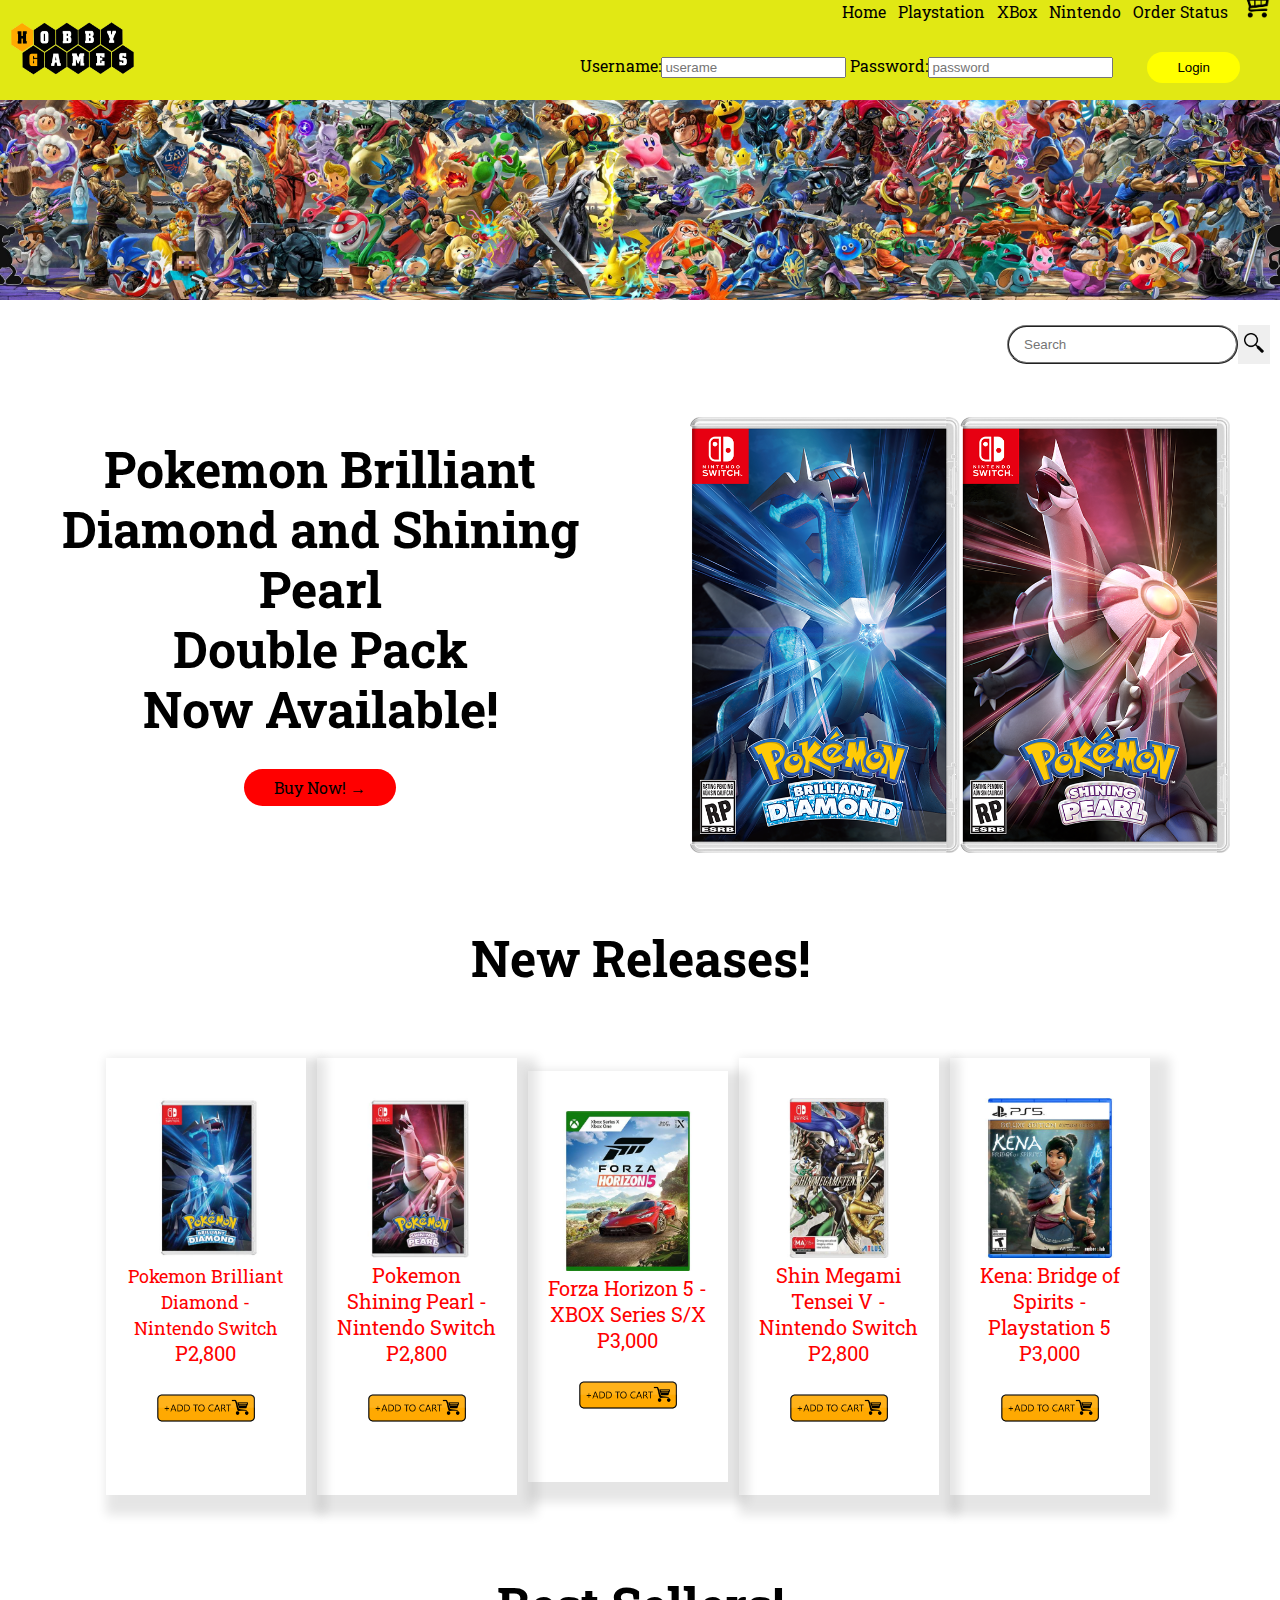
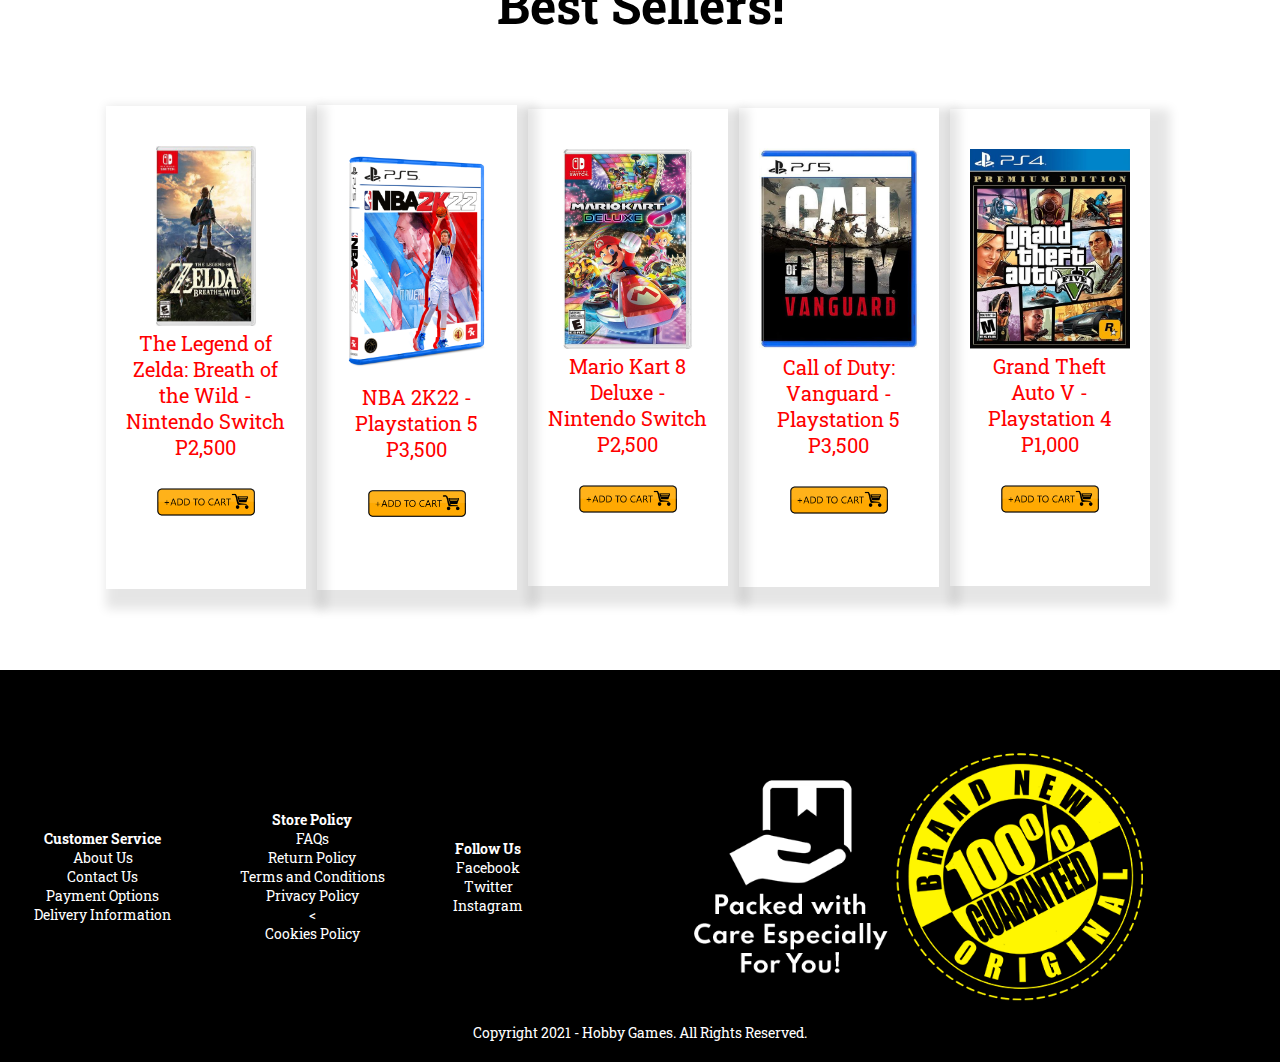
<file: src/index.html>
<!DOCTYPE html>
<html>
<head>
<title>Home</title> 
<link rel= "stylesheet" href="homestyle2.css">
<link href="https://fonts.googleapis.com/css2?family=Roboto+Slab&display=swap" rel="stylesheet">
</head>
<body>
<!--Navbar-->
<div class="container">
<div class="navbar">
<div class="logo">
<a href="1indexhome.html"><img src="images/hgames.png" alt="hgames" style="width:125px;height:75px;"></a>
</div>
<nav>
<ul>
<li><a href="index.html">Home</a></li>&nbsp;&nbsp;
<li><a href="2ps.html">Playstation</a></li>&nbsp;&nbsp;
<li><a href="3xbox.html">XBox</a></li>&nbsp;&nbsp;
<li><a href="4nintendo.html">Nintendo</a></li>&nbsp;&nbsp;
<li><a href="5payment.html">Order Status</a></li>&nbsp;&nbsp;
</ul>
<a href="5payment.html"><image src="images/cart.png" width="30px" height="30px"></a>
<ul>
<div class="login">
<form>
<li><label for="uname">Username:</label></li><input type="text" placeholder="userame" id="uname" name="uname">
<li><label for="pword">Password:</label></li><input type="text" placeholder="password" id="pword" name="pword">
<button class="button">Login</button>
</div>
</form>
</ul>
</div>
</nav>
</div>
<!--home banner-->
<div class="banner0">
<img src="images/mural.jpg" alt="mural">
</div>
<br>
<!--search bar-->
<div class="container">
<form action="https://www.google.com/" method="GET" class="form">
<input type="search" placeholder="Search" class="search-field" />
<button type="submit" class="search-button">
<img src="images/glass.png">
</button>
</form>
</div>
<br>
<br>
<!--featured-->
<div class="row">
<div class="column2">
<h1>Pokemon Brilliant Diamond and Shining Pearl<br>Double Pack<br>Now Available!</h1>
<a href="5payment.html" class="button">Buy Now! &#8594</a>
</div>
<div class="column2">
<img src="images/doublepack.png" alt="pokemondouble">
</div>
</div>
<br>
<!--New releases-->
<h2> New Releases!</h2>
<div class="newreleases">
<div class="container2">
<div class="row">
<div class="column3"><image src="images/dia1.jpg" alt="dia">
<p><font size="4">Pokemon Brilliant Diamond - Nintendo Switch</font></p>
<p>P2,800<a href="5payment.html"><image src="images/addto.png" width="1px" height="1px"></a></p></div>
<div class="column3"><image src="images/pearl1.jpg" alt="pearl">
<p>Pokemon Shining Pearl - Nintendo Switch</p>
<p>P2,800<a href="5payment.html"><image src="images/addto.png" width="1px" height="1px"></a></p></div>
<div class="column3"><image src="images/forza1.jpg" alt="forza">
<p>Forza Horizon 5 - XBOX Series S/X</p>
<p>P3,000<a href="5payment.html"><image src="images/addto.png" width="1px" height="1px"></a></p></div>
<div class="column3"><image src="images/smtdb.jpg" alt="smtbox">
<p>Shin Megami Tensei V - Nintendo Switch</p>
<p>P2,800<a href="5payment.html"><image src="images/addto.png" width="1px" height="1px"></a></p></div>
<div class="column3"><image src="images/kena1.jpg" alt="kena">
<p>Kena: Bridge of Spirits - Playstation 5</p>
<p>P3,000<a href="5payment.html"><image src="images/addto.png" width="1px" height="1px"></a></p></div>
</div>
</div>
</div>
<!--Best Sellers-->
<h3> Best Sellers!</h3>
<div class="bestsellers">
<div class="container3">
<div class="row">
<div class="column4"><image src="images/botw.jpg" alt="tloz" style="width:100px;height:180px;">
<p>The Legend of Zelda: Breath of the Wild - Nintendo Switch</p>
<p>P2,500<a href="5payment.html"><image src="images/addto.png" width="1px" height="1px"></a></p></div>
<div class="column4"><image src="images/2k22.png" alt="nba">
<p>NBA 2K22 - </p>
<p>Playstation 5</p>
<p>P3,500<a href="5payment.html"><image src="images/addto.png" width="1px" height="1px"></a></p></div>
<div class="column4"><image src="images/mk88.jpg" alt="mk8" style="width:130px;height:200px;">
<p>Mario Kart 8 Deluxe - Nintendo Switch</p>
<p>P2,500<a href="5payment.html"><image src="images/addto.png" width="1px" height="1px"></a></p></div>
<div class="column4"><image src="images/codvv.jpg" alt="codv">
<p>Call of Duty: Vanguard - Playstation 5</p>
<p>P3,500<a href="5payment.html"><image src="images/addto.png" width="1px" height="1px"></a></p></div>
<div class="column4"><image src="images/gta.jpg" alt="gta">
<p>Grand Theft Auto V - Playstation 4</p>
<p>P1,000<a href="5payment.html"><image src="images/addto.png" width="1px" height="1px"></a></p></div>
</div>
</div>
</div>
<!--Footer-->
<div class="footer">
<div class="container4">
<div class="row">
<div class="footercol1">
<h4>Customer Service</h4>
<ul>
<li><a href="6aboutus.html"><font color="white">About Us</font></a></li>
<li><a href="8contact.html"><font color="white">Contact Us</font></a></li>
<li><a href="12payoptions.html"><font color="white">Payment Options</font></a></li>
<li><a href="9delivery.html"><font color="white">Delivery Information</font></a></li>
</ul>
</div>
<div class="footercol2">
<h4>Store Policy</h4>
<ul>
<li><a href="7faqs.html"><font color="white">FAQs</font></a></li>
<li><a href="10return.html"><font color="white">Return Policy</font></a></li>
<li><a href="11terms.html"><font color="white">Terms and Conditions</font></a></li>
<li><a href="13privacy.html"><font color="white">Privacy Policy</font></a></li>
<<li><a href="14cookies.html"><font color="white">Cookies Policy</font></a></li>
</ul>
</div>
<div class="footercol3">
<h4>Follow Us</h4>
<ul>
<li>Facebook</li>
<li>Twitter</li>
<li>Instagram</li>
</ul>
</div>
<div class="footercol4">
<h4><image src="images/care.png"></h4>
</div>
</div>
<p class="copyright">Copyright 2021 - Hobby Games. All Rights Reserved.</p>
</div>
</div>
</body>
</html>
</file>
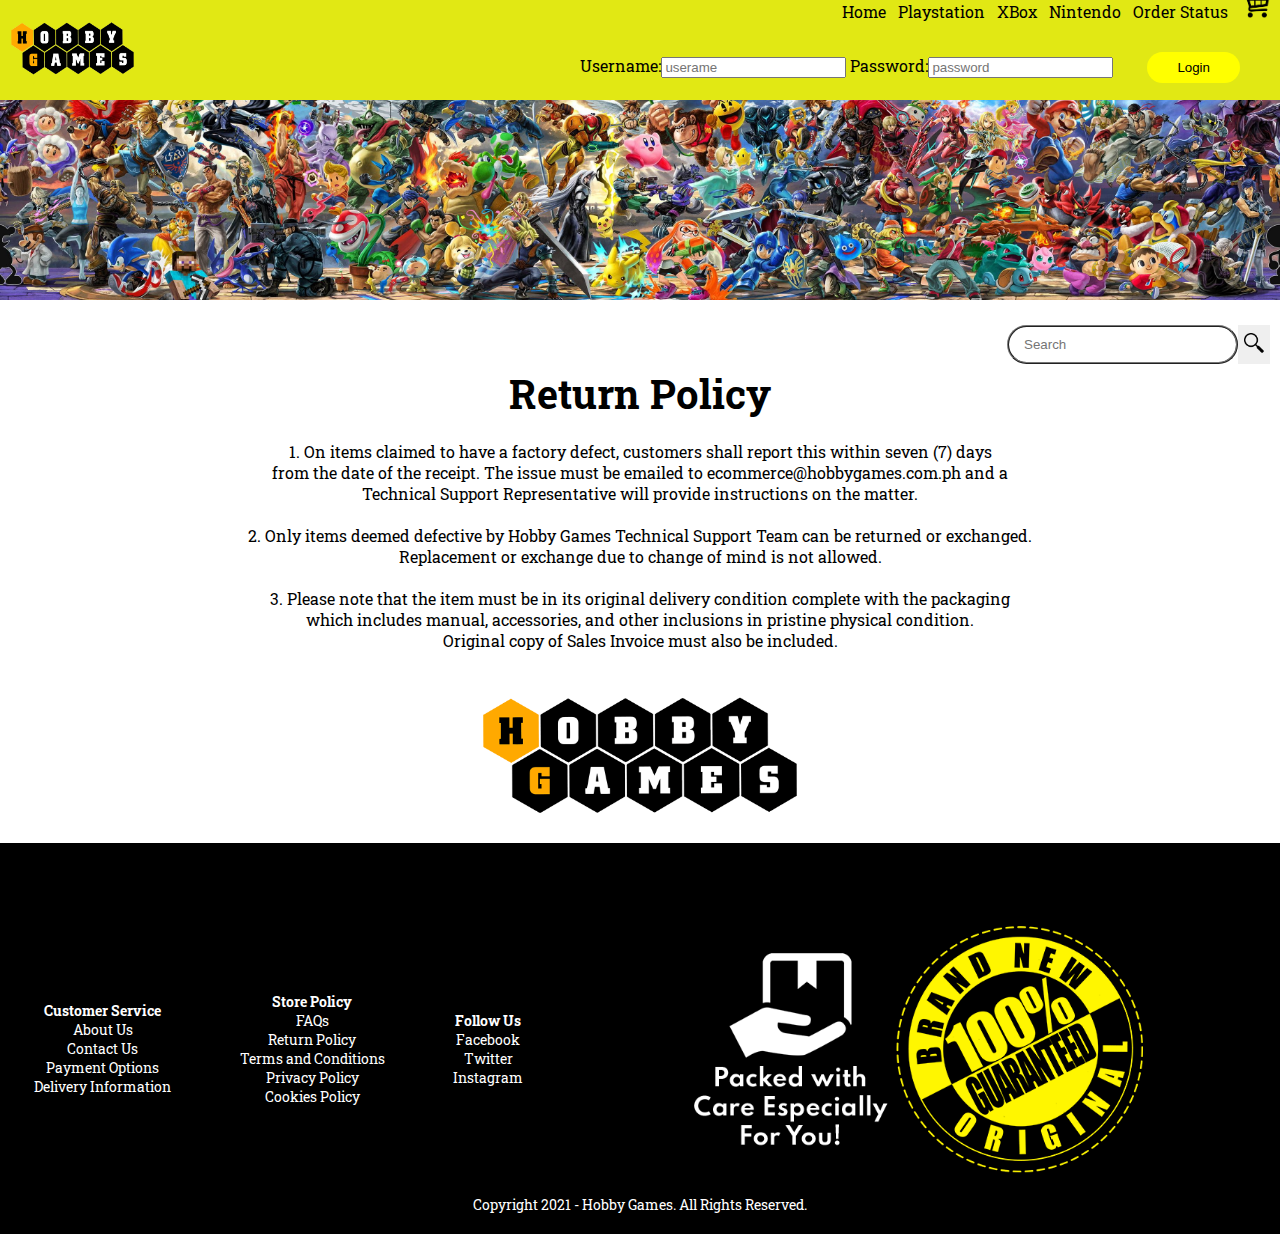
<file: src/10return.html>
<!DOCTYPE html>
<html>
<head>
<title>Return Policy</title> 
<link rel= "stylesheet" href="homestyle2.css">
<link href="https://fonts.googleapis.com/css2?family=Roboto+Slab&display=swap" rel="stylesheet">
</head>
<body>
<!--Navbar-->
<div class="container">
<div class="navbar">
<div class="logo">
<a href="1indexhome.html"><img src="images/hgames.png" alt="hgames" style="width:125px;height:75px;"></a>
</div>
<nav>
<ul>
<li><a href="index.html">Home</a></li>&nbsp;&nbsp;
<li><a href="2ps.html">Playstation</a></li>&nbsp;&nbsp;
<li><a href="3xbox.html">XBox</a></li>&nbsp;&nbsp;
<li><a href="4nintendo.html">Nintendo</a></li>&nbsp;&nbsp;
<li><a href="5payment.html">Order Status</a></li>&nbsp;&nbsp;
</ul>
<a href="5payment.html"><image src="images/cart.png" width="30px" height="30px"></a>
<ul>
<div class="login">
<form>
<li><label for="uname">Username:</label></li><input type="text" placeholder="userame" id="uname" name="uname">
<li><label for="pword">Password:</label></li><input type="text" placeholder="password" id="pword" name="pword">
<button class="button">Login</button>
</div>
</form>
</ul>
</div>
</nav>
</div>
<!--home banner-->
<div class="banner0">
<img src="images/mural.jpg" alt="mural">
</div>
<br>
<!--search bar-->
<div class="container">
<form action="https://www.google.com/" method="GET" class="form">
<input type="search" placeholder="Search" class="search-field" />
<button type="submit" class="search-button">
<img src="images/glass.png">
</button>
</form>
</div>
<br>
<br>
<!--footer links description-->
<div class="row">
<div class="uscolumn"><center>
<h6>Return Policy</h6><br>
<p>1. On items claimed to have a factory defect, customers shall report this within seven (7) days<br>
from the date of the receipt. The issue must be emailed to ecommerce@hobbygames.com.ph and a<br>
Technical Support Representative will provide instructions on the matter.<br>
</p><br>
<p>2. Only items deemed defective by Hobby Games Technical Support Team can be returned or exchanged.<br>
Replacement or exchange due to change of mind is not allowed.<br>
</p><br>
<p>3. Please note that the item must be in its original delivery condition complete with the packaging<br>
 which includes manual, accessories, and other inclusions in pristine physical condition.<br> 
 Original copy of Sales Invoice must also be included.
</p><br>
</div>
</div>
<div class="uscolumnpic"><center>
<img src="images/hgames.png" alt="hg">
</center>
</div>
<!--Footer-->
<div class="footer">
<div class="container4">
<div class="row">
<div class="footercol1">
<h4>Customer Service</h4>
<ul>
<li><a href="6aboutus.html"><font color="white">About Us</font></a></li>
<li><a href="8contact.html"><font color="white">Contact Us</font></a></li>
<li><a href="12payoptions.html"><font color="white">Payment Options</font></a></li>
<li><a href="9delivery.html"><font color="white">Delivery Information</font></a></li>
</ul>
</div>
<div class="footercol2">
<h4>Store Policy</h4>
<ul>
<li><a href="7faqs.html"><font color="white">FAQs</font></a></li>
<li><a href="10return.html"><font color="white">Return Policy</font></a></li>
<li><a href="11terms.html"><font color="white">Terms and Conditions</font></a></li>
<li><a href="13privacy.html"><font color="white">Privacy Policy</font></a></li>
<li><a href="14cookies.html"><font color="white">Cookies Policy</font></a></li>
</ul>
</div>
<div class="footercol3">
<h4>Follow Us</h4>
<ul>
<li>Facebook</li>
<li>Twitter</li>
<li>Instagram</li>
</ul>
</div>
<div class="footercol4">
<h4><image src="images/care.png"></h4>
</div>
</div>
<p class="copyright">Copyright 2021 - Hobby Games. All Rights Reserved.</p>
</div>
</div>
</body>
</html>
</file>
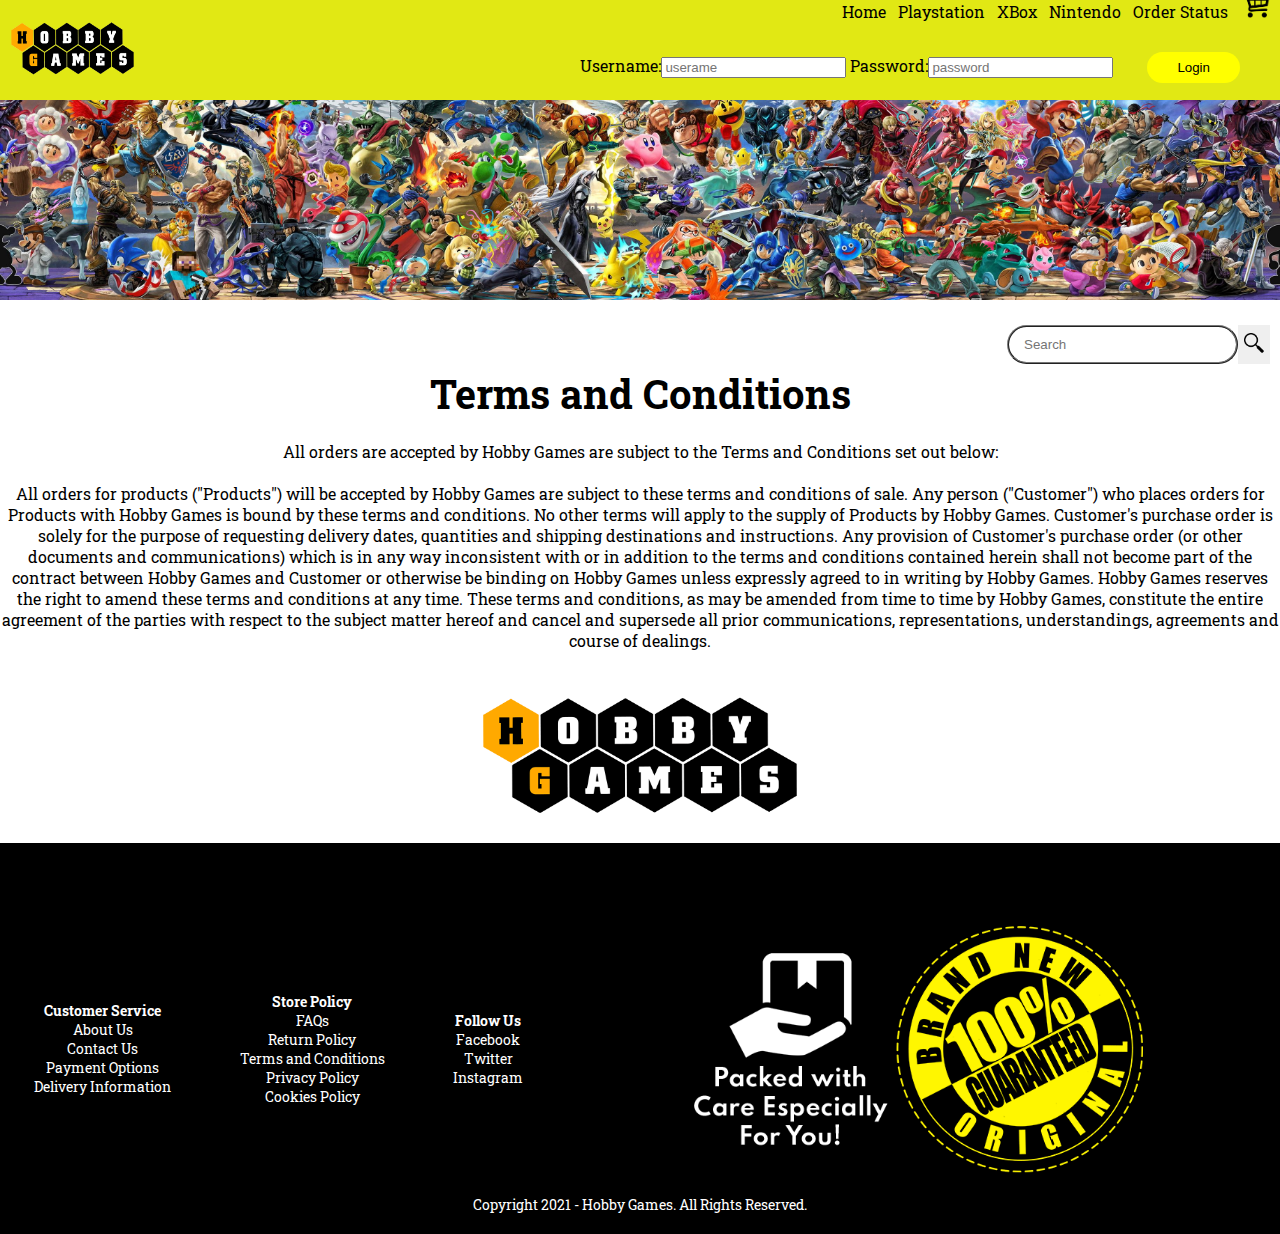
<file: src/11terms.html>
<!DOCTYPE html>
<html>
<head>
<title>Terms and Conditions</title> 
<link rel= "stylesheet" href="homestyle2.css">
<link href="https://fonts.googleapis.com/css2?family=Roboto+Slab&display=swap" rel="stylesheet">
</head>
<body>
<!--Navbar-->
<div class="container">
<div class="navbar">
<div class="logo">
<a href="1indexhome.html"><img src="images/hgames.png" alt="hgames" style="width:125px;height:75px;"></a>
</div>
<nav>
<ul>
<li><a href="index.html">Home</a></li>&nbsp;&nbsp;
<li><a href="2ps.html">Playstation</a></li>&nbsp;&nbsp;
<li><a href="3xbox.html">XBox</a></li>&nbsp;&nbsp;
<li><a href="4nintendo.html">Nintendo</a></li>&nbsp;&nbsp;
<li><a href="5payment.html">Order Status</a></li>&nbsp;&nbsp;
</ul>
<a href="5payment.html"><image src="images/cart.png" width="30px" height="30px"></a>
<ul>
<div class="login">
<form>
<li><label for="uname">Username:</label></li><input type="text" placeholder="userame" id="uname" name="uname">
<li><label for="pword">Password:</label></li><input type="text" placeholder="password" id="pword" name="pword">
<button class="button">Login</button>
</div>
</form>
</ul>
</div>
</nav>
</div>
<!--home banner-->
<div class="banner0">
<img src="images/mural.jpg" alt="mural">
</div>
<br>
<!--search bar-->
<div class="container">
<form action="https://www.google.com/" method="GET" class="form">
<input type="search" placeholder="Search" class="search-field" />
<button type="submit" class="search-button">
<img src="images/glass.png">
</button>
</form>
</div>
<br>
<br>
<!--footer links description-->
<div class="row">
<div class="uscolumn"><center>
<h6>Terms and Conditions</h6><br>
<p>
All orders are accepted by Hobby Games  are subject to the Terms and Conditions set out below:<br><br>
All orders for products ("Products") will be accepted by Hobby Games are subject to these terms and conditions of sale. 
Any person ("Customer") who places orders for Products with Hobby Games is bound by these terms and conditions. 
No other terms will apply to the supply of Products by Hobby Games. Customer's purchase order is solely for the purpose of requesting delivery dates, quantities and shipping destinations and instructions. 
Any provision of Customer's purchase order (or other documents and communications) which is in any way inconsistent with or in addition to the terms and conditions contained herein shall not become part of the 
contract between Hobby Games and Customer or otherwise be binding on Hobby Games unless expressly agreed to in writing by Hobby Games. Hobby Games reserves the right to amend these terms and conditions at any time. 
These terms and conditions, as may be amended from time to time by Hobby Games, constitute the entire agreement of the parties with respect to the subject matter hereof and cancel and supersede all prior communications, representations, understandings, agreements and course of dealings.
</p><br>
</div>
</div>
<div class="uscolumnpic"><center>
<img src="images/hgames.png" alt="hg">
</center>
</div>
<!--Footer-->
<div class="footer">
<div class="container4">
<div class="row">
<div class="footercol1">
<h4>Customer Service</h4>
<ul>
<li><a href="6aboutus.html"><font color="white">About Us</font></a></li>
<li><a href="8contact.html"><font color="white">Contact Us</font></a></li>
<li><a href="12payoptions.html"><font color="white">Payment Options</font></a></li>
<li><a href="9delivery.html"><font color="white">Delivery Information</font></a></li>
</ul>
</div>
<div class="footercol2">
<h4>Store Policy</h4>
<ul>
<li><a href="7faqs.html"><font color="white">FAQs</font></a></li>
<li><a href="10return.html"><font color="white">Return Policy</font></a></li>
<li><a href="11terms.html"><font color="white">Terms and Conditions</font></a></li>
<li><a href="13privacy.html"><font color="white">Privacy Policy</font></a></li>
<li><a href="14cookies.html"><font color="white">Cookies Policy</font></a></li>
</ul>
</div>
<div class="footercol3">
<h4>Follow Us</h4>
<ul>
<li>Facebook</li>
<li>Twitter</li>
<li>Instagram</li>
</ul>
</div>
<div class="footercol4">
<h4><image src="images/care.png"></h4>
</div>
</div>
<p class="copyright">Copyright 2021 - Hobby Games. All Rights Reserved.</p>
</div>
</div>
</body>
</html>
</file>
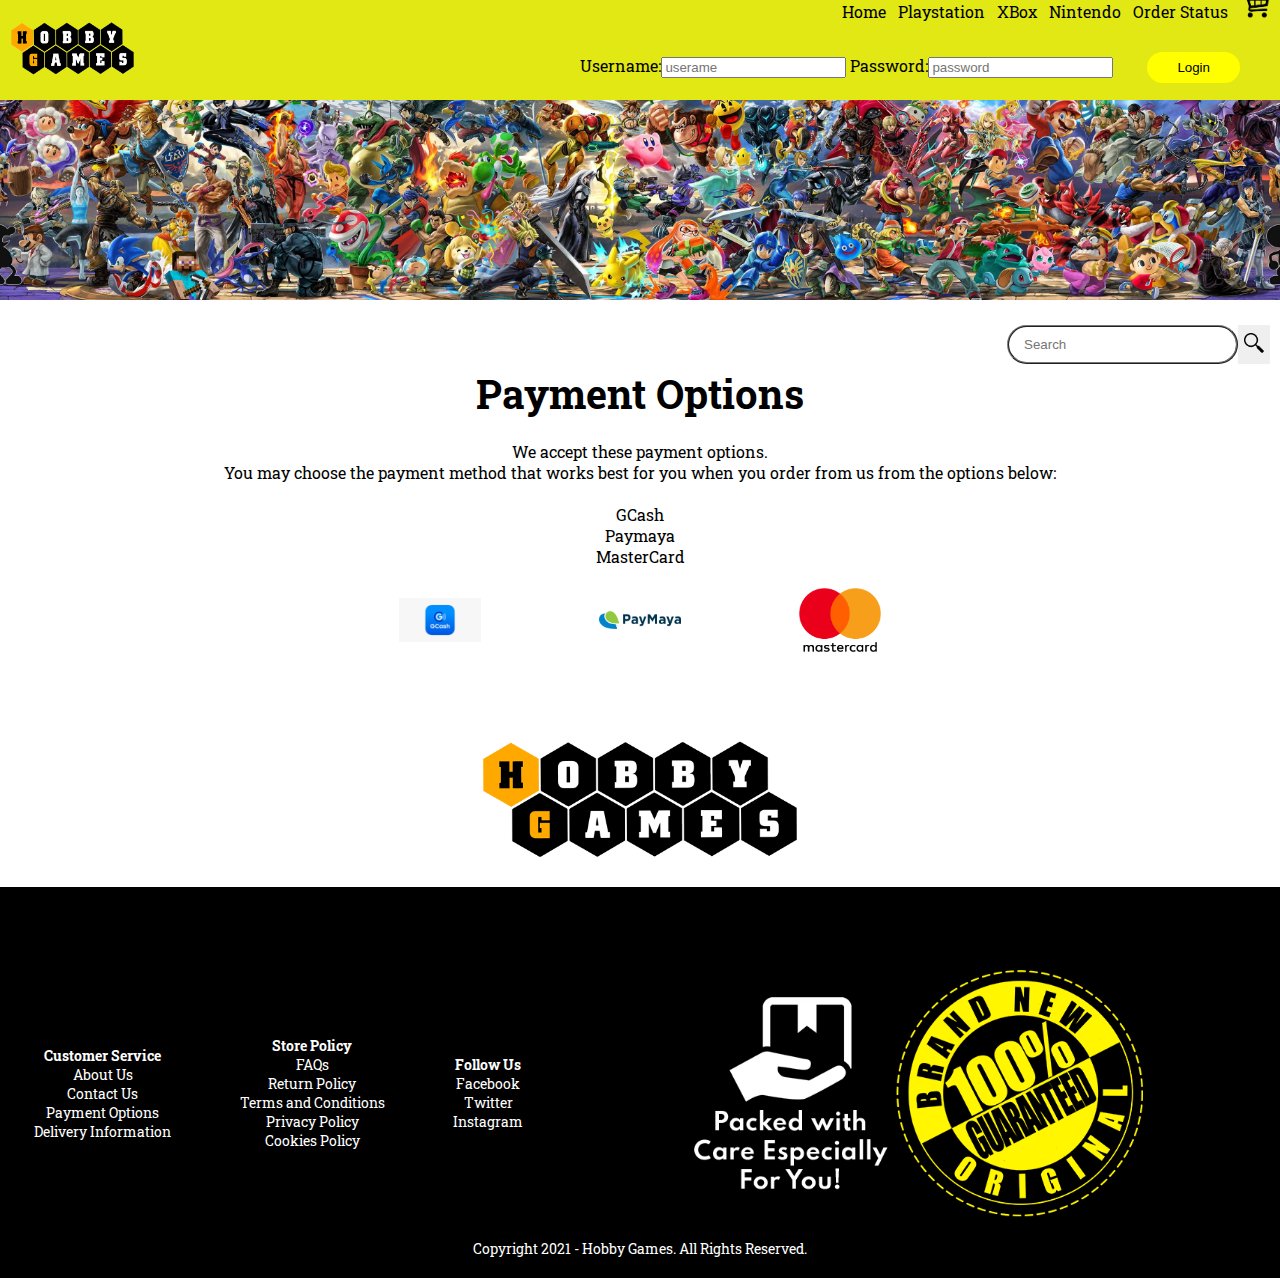
<file: src/12payoptions.html>
<!DOCTYPE html>
<html>
<head>
<title>Payment Options</title> 
<link rel= "stylesheet" href="homestyle2.css">
<link href="https://fonts.googleapis.com/css2?family=Roboto+Slab&display=swap" rel="stylesheet">
</head>
<body>
<!--Navbar-->
<div class="container">
<div class="navbar">
<div class="logo">
<a href="1indexhome.html"><img src="images/hgames.png" alt="hgames" style="width:125px;height:75px;"></a>
</div>
<nav>
<ul>
<li><a href="index.html">Home</a></li>&nbsp;&nbsp;
<li><a href="2ps.html">Playstation</a></li>&nbsp;&nbsp;
<li><a href="3xbox.html">XBox</a></li>&nbsp;&nbsp;
<li><a href="4nintendo.html">Nintendo</a></li>&nbsp;&nbsp;
<li><a href="5payment.html">Order Status</a></li>&nbsp;&nbsp;
</ul>
<a href="5payment.html"><image src="images/cart.png" width="30px" height="30px"></a>
<ul>
<div class="login">
<form>
<li><label for="uname">Username:</label></li><input type="text" placeholder="userame" id="uname" name="uname">
<li><label for="pword">Password:</label></li><input type="text" placeholder="password" id="pword" name="pword">
<button class="button">Login</button>
</div>
</form>
</ul>
</div>
</nav>
</div>
<!--home banner-->
<div class="banner0">
<img src="images/mural.jpg" alt="mural">
</div>
<br>
<!--search bar-->
<div class="container">
<form action="https://www.google.com/" method="GET" class="form">
<input type="search" placeholder="Search" class="search-field" />
<button type="submit" class="search-button">
<img src="images/glass.png">
</button>
</form>
</div>
<br>
<br>
<!--footer links description-->
<div class="row">
<div class="uscolumn"><center>
<h6>Payment Options</h6><br>
<p>
We accept these payment options.<br>
You may choose the payment method that works best for you when you order from us from the options below:<br><br>
GCash<br>
Paymaya<br>
MasterCard<br>
</p><br>
</div>
</div>
<div class="payment">
<div class="paymentcontainerlogo">
<div class="row">
<div class="paymentcolumn1"><image src="images/gcash.png" alt="gcash"></div>
<div class="paymentcolumn1"><image src="images/paymaya.png" alt="paymaya"></div>
<div class="paymentcolumn1"><image src="images/mastercard.png" alt="master"></div>
</div>
</div>
</div>
<div class="uscolumnpic"><center>
<img src="images/hgames.png" alt="hg">
</center>
</div>
<!--Footer-->
<div class="footer">
<div class="container4">
<div class="row">
<div class="footercol1">
<h4>Customer Service</h4>
<ul>
<li><a href="6aboutus.html"><font color="white">About Us</font></a></li>
<li><a href="8contact.html"><font color="white">Contact Us</font></a></li>
<li><a href="12payoptions.html"><font color="white">Payment Options</font></a></li>
<li><a href="9delivery.html"><font color="white">Delivery Information</font></a></li>
</ul>
</div>
<div class="footercol2">
<h4>Store Policy</h4>
<ul>
<li><a href="7faqs.html"><font color="white">FAQs</font></a></li>
<li><a href="10return.html"><font color="white">Return Policy</font></a></li>
<li><a href="11terms.html"><font color="white">Terms and Conditions</font></a></li>
<li><a href="13privacy.html"><font color="white">Privacy Policy</font></a></li>
<li><a href="14cookies.html"><font color="white">Cookies Policy</font></a></li>
</ul>
</div>
<div class="footercol3">
<h4>Follow Us</h4>
<ul>
<li>Facebook</li>
<li>Twitter</li>
<li>Instagram</li>
</ul>
</div>
<div class="footercol4">
<h4><image src="images/care.png"></h4>
</div>
</div>
<p class="copyright">Copyright 2021 - Hobby Games. All Rights Reserved.</p>
</div>
</div>
</body>
</html>
</file>
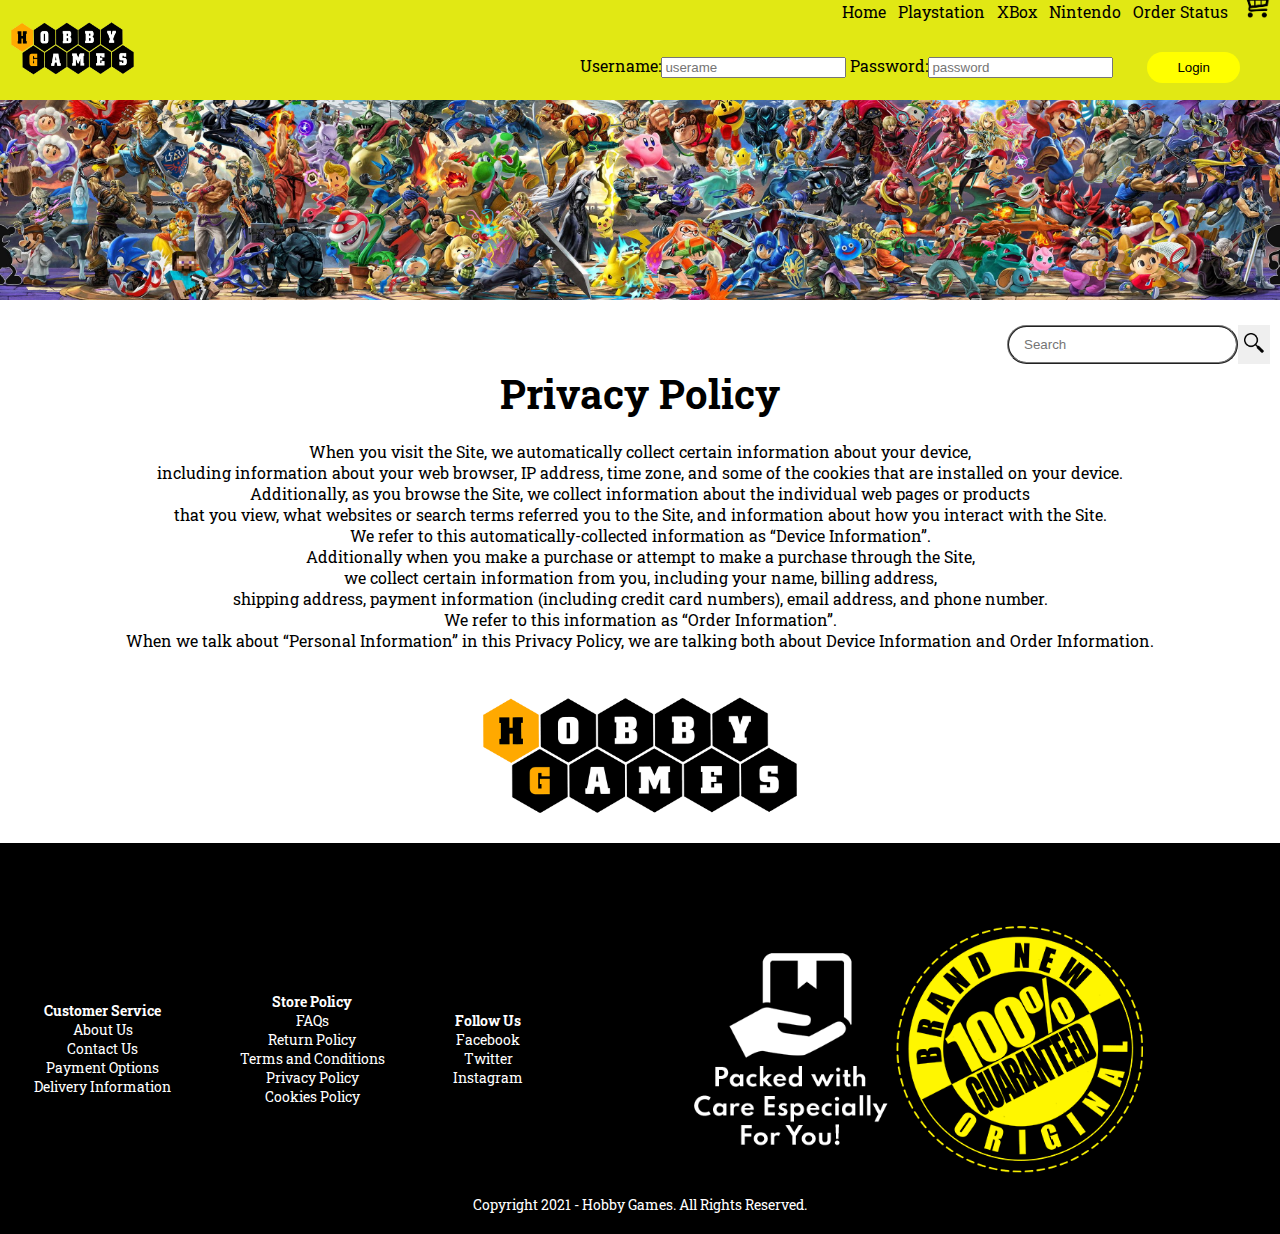
<file: src/13privacy.html>
<!DOCTYPE html>
<html>
<head>
<title>Privacy Policy</title> 
<link rel= "stylesheet" href="homestyle2.css">
<link href="https://fonts.googleapis.com/css2?family=Roboto+Slab&display=swap" rel="stylesheet">
</head>
<body>
<!--Navbar-->
<div class="container">
<div class="navbar">
<div class="logo">
<a href="1indexhome.html"><img src="images/hgames.png" alt="hgames" style="width:125px;height:75px;"></a>
</div>
<nav>
<ul>
<li><a href="index.html">Home</a></li>&nbsp;&nbsp;
<li><a href="2ps.html">Playstation</a></li>&nbsp;&nbsp;
<li><a href="3xbox.html">XBox</a></li>&nbsp;&nbsp;
<li><a href="4nintendo.html">Nintendo</a></li>&nbsp;&nbsp;
<li><a href="5payment.html">Order Status</a></li>&nbsp;&nbsp;
</ul>
<a href="5payment.html"><image src="images/cart.png" width="30px" height="30px"></a>
<ul>
<div class="login">
<form>
<li><label for="uname">Username:</label></li><input type="text" placeholder="userame" id="uname" name="uname">
<li><label for="pword">Password:</label></li><input type="text" placeholder="password" id="pword" name="pword">
<button class="button">Login</button>
</div>
</form>
</ul>
</div>
</nav>
</div>
<!--home banner-->
<div class="banner0">
<img src="images/mural.jpg" alt="mural">
</div>
<br>
<!--search bar-->
<div class="container">
<form action="https://www.google.com/" method="GET" class="form">
<input type="search" placeholder="Search" class="search-field" />
<button type="submit" class="search-button">
<img src="images/glass.png">
</button>
</form>
</div>
<br>
<br>
<!--footer links description-->
<div class="row">
<div class="uscolumn"><center>
<h6>Privacy Policy</h6><br>
<p>
When you visit the Site, we automatically collect certain information about your device,<br>
including information about your web browser, IP address, time zone, and some of the cookies that are installed on your device.<br>
Additionally, as you browse the Site, we collect information about the individual web pages or products<br> 
that you view, what websites or search terms referred you to the Site, and information about how you interact with the Site.<br>
We refer to this automatically-collected information as “Device Information”.<br>
Additionally when you make a purchase or attempt to make a purchase through the Site,<br> 
we collect certain information from you, including your name, billing address,<br>
shipping address, payment information (including credit card numbers), email address, and phone number.<br> 
We refer to this information as “Order Information”.<br>
When we talk about “Personal Information” in this Privacy Policy, we are talking both about Device Information and Order Information.<br>
</p><br>
</div>
</div>
<div class="uscolumnpic"><center>
<img src="images/hgames.png" alt="hg">
</center>
</div>
<!--Footer-->
<div class="footer">
<div class="container4">
<div class="row">
<div class="footercol1">
<h4>Customer Service</h4>
<ul>
<li><a href="6aboutus.html"><font color="white">About Us</font></a></li>
<li><a href="8contact.html"><font color="white">Contact Us</font></a></li>
<li><a href="12payoptions.html"><font color="white">Payment Options</font></a></li>
<li><a href="9delivery.html"><font color="white">Delivery Information</font></a></li>
</ul>
</div>
<div class="footercol2">
<h4>Store Policy</h4>
<ul>
<li><a href="7faqs.html"><font color="white">FAQs</font></a></li>
<li><a href="10return.html"><font color="white">Return Policy</font></a></li>
<li><a href="11terms.html"><font color="white">Terms and Conditions</font></a></li>
<li><a href="13privacy.html"><font color="white">Privacy Policy</font></a></li>
<li><a href="14cookies.html"><font color="white">Cookies Policy</font></a></li>
</ul>
</div>
<div class="footercol3">
<h4>Follow Us</h4>
<ul>
<li>Facebook</li>
<li>Twitter</li>
<li>Instagram</li>
</ul>
</div>
<div class="footercol4">
<h4><image src="images/care.png"></h4>
</div>
</div>
<p class="copyright">Copyright 2021 - Hobby Games. All Rights Reserved.</p>
</div>
</div>
</body>
</html>
</file>
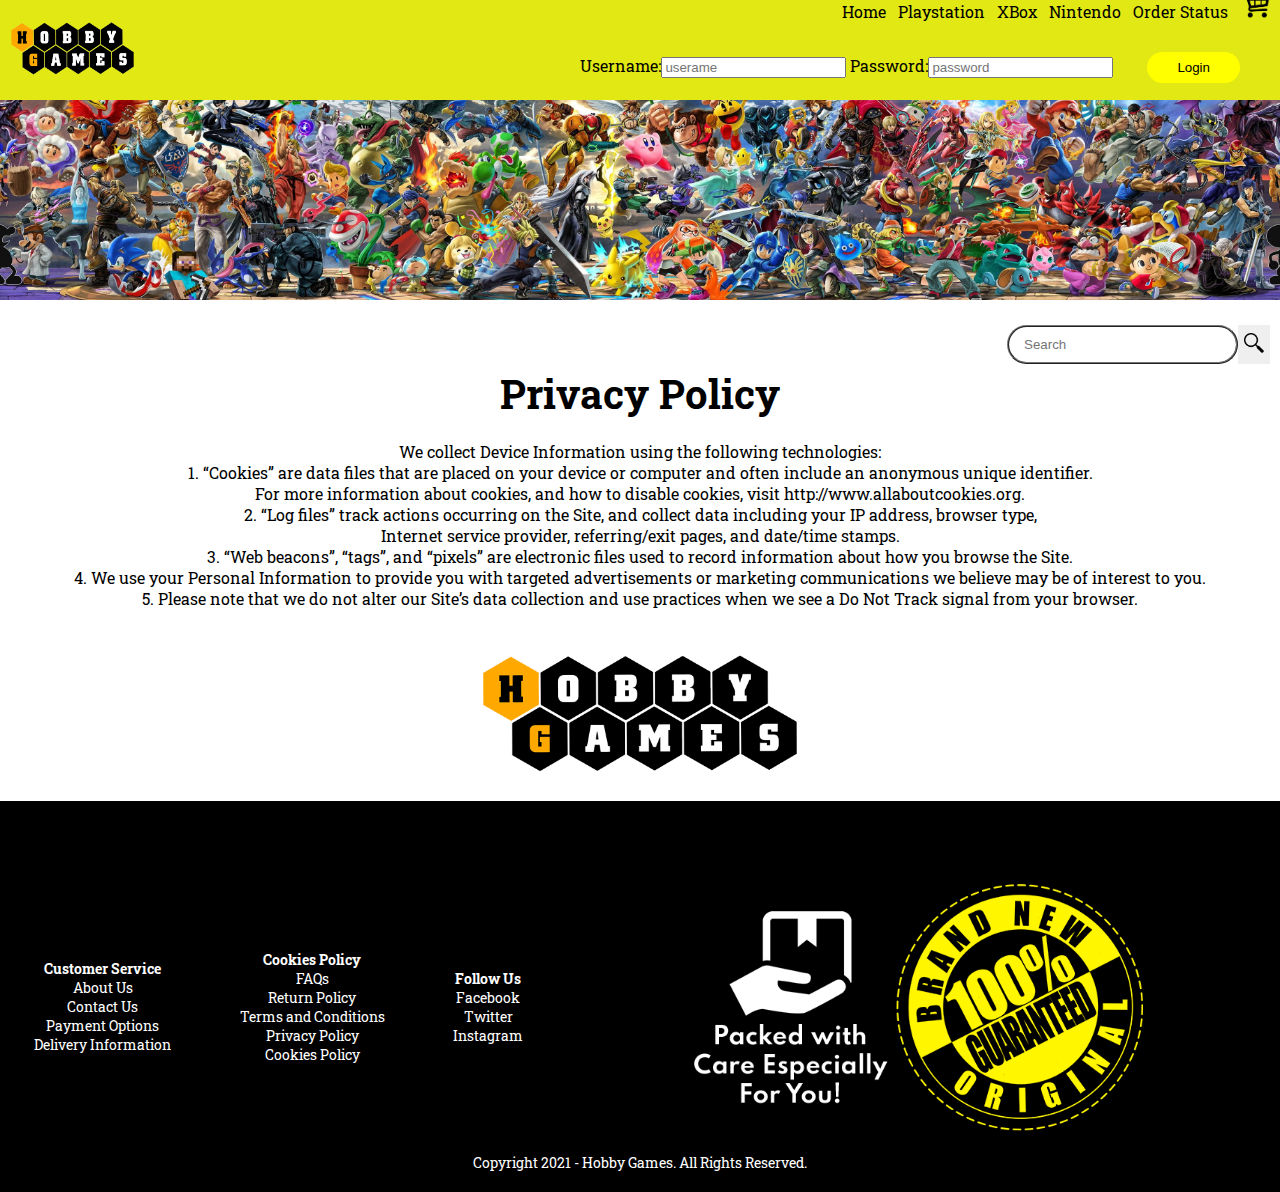
<file: src/14cookies.html>
<!DOCTYPE html>
<html>
<head>
<title>Cookies Policy</title> 
<link rel= "stylesheet" href="homestyle2.css">
<link href="https://fonts.googleapis.com/css2?family=Roboto+Slab&display=swap" rel="stylesheet">
</head>
<body>
<!--Navbar-->
<div class="container">
<div class="navbar">
<div class="logo">
<a href="1indexhome.html"><img src="images/hgames.png" alt="hgames" style="width:125px;height:75px;"></a>
</div>
<nav>
<ul>
<li><a href="index.html">Home</a></li>&nbsp;&nbsp;
<li><a href="2ps.html">Playstation</a></li>&nbsp;&nbsp;
<li><a href="3xbox.html">XBox</a></li>&nbsp;&nbsp;
<li><a href="4nintendo.html">Nintendo</a></li>&nbsp;&nbsp;
<li><a href="5payment.html">Order Status</a></li>&nbsp;&nbsp;
</ul>
<a href="5payment.html"><image src="images/cart.png" width="30px" height="30px"></a>
<ul>
<div class="login">
<form>
<li><label for="uname">Username:</label></li><input type="text" placeholder="userame" id="uname" name="uname">
<li><label for="pword">Password:</label></li><input type="text" placeholder="password" id="pword" name="pword">
<button class="button">Login</button>
</div>
</form>
</ul>
</div>
</nav>
</div>
<!--home banner-->
<div class="banner0">
<img src="images/mural.jpg" alt="mural">
</div>
<br>
<!--search bar-->
<div class="container">
<form action="https://www.google.com/" method="GET" class="form">
<input type="search" placeholder="Search" class="search-field" />
<button type="submit" class="search-button">
<img src="images/glass.png">
</button>
</form>
</div>
<br>
<br>
<!--footer links description-->
<div class="row">
<div class="uscolumn"><center>
<h6>Privacy Policy</h6><br>
<p>
We collect Device Information using the following technologies:<br>
1. “Cookies” are data files that are placed on your device or computer and often include an anonymous unique identifier.<br>
For more information about cookies, and how to disable cookies, visit http://www.allaboutcookies.org.<br>
2. “Log files” track actions occurring on the Site, and collect data including your IP address, browser type,<br>
Internet service provider, referring/exit pages, and date/time stamps.<br>
3. “Web beacons”, “tags”, and “pixels” are electronic files used to record information about how you browse the Site.<br>
4. We use your Personal Information to provide you with targeted advertisements or marketing communications we believe may be of interest to you.<br>
5. Please note that we do not alter our Site’s data collection and use practices when we see a Do Not Track signal from your browser.<br>
</p><br>
</div>
</div>
<div class="uscolumnpic"><center>
<img src="images/hgames.png" alt="hg">
</center>
</div>
<!--Footer-->
<div class="footer">
<div class="container4">
<div class="row">
<div class="footercol1">
<h4>Customer Service</h4>
<ul>
<li><a href="6aboutus.html"><font color="white">About Us</font></a></li>
<li><a href="8contact.html"><font color="white">Contact Us</font></a></li>
<li><a href="12payoptions.html"><font color="white">Payment Options</font></a></li>
<li><a href="9delivery.html"><font color="white">Delivery Information</font></a></li>
</ul>
</div>
<div class="footercol2">
<h4>Cookies Policy</h4>
<ul>
<li><a href="7faqs.html"><font color="white">FAQs</font></a></li>
<li><a href="10return.html"><font color="white">Return Policy</font></a></li>
<li><a href="11terms.html"><font color="white">Terms and Conditions</font></a></li>
<li><a href="13privacy.html"><font color="white">Privacy Policy</font></a></li>
<li><a href="14cookies.html"><font color="white">Cookies Policy</font></a></li>
</ul>
</div>
<div class="footercol3">
<h4>Follow Us</h4>
<ul>
<li>Facebook</li>
<li>Twitter</li>
<li>Instagram</li>
</ul>
</div>
<div class="footercol4">
<h4><image src="images/care.png"></h4>
</div>
</div>
<p class="copyright">Copyright 2021 - Hobby Games. All Rights Reserved.</p>
</div>
</div>
</body>
</html>
</file>
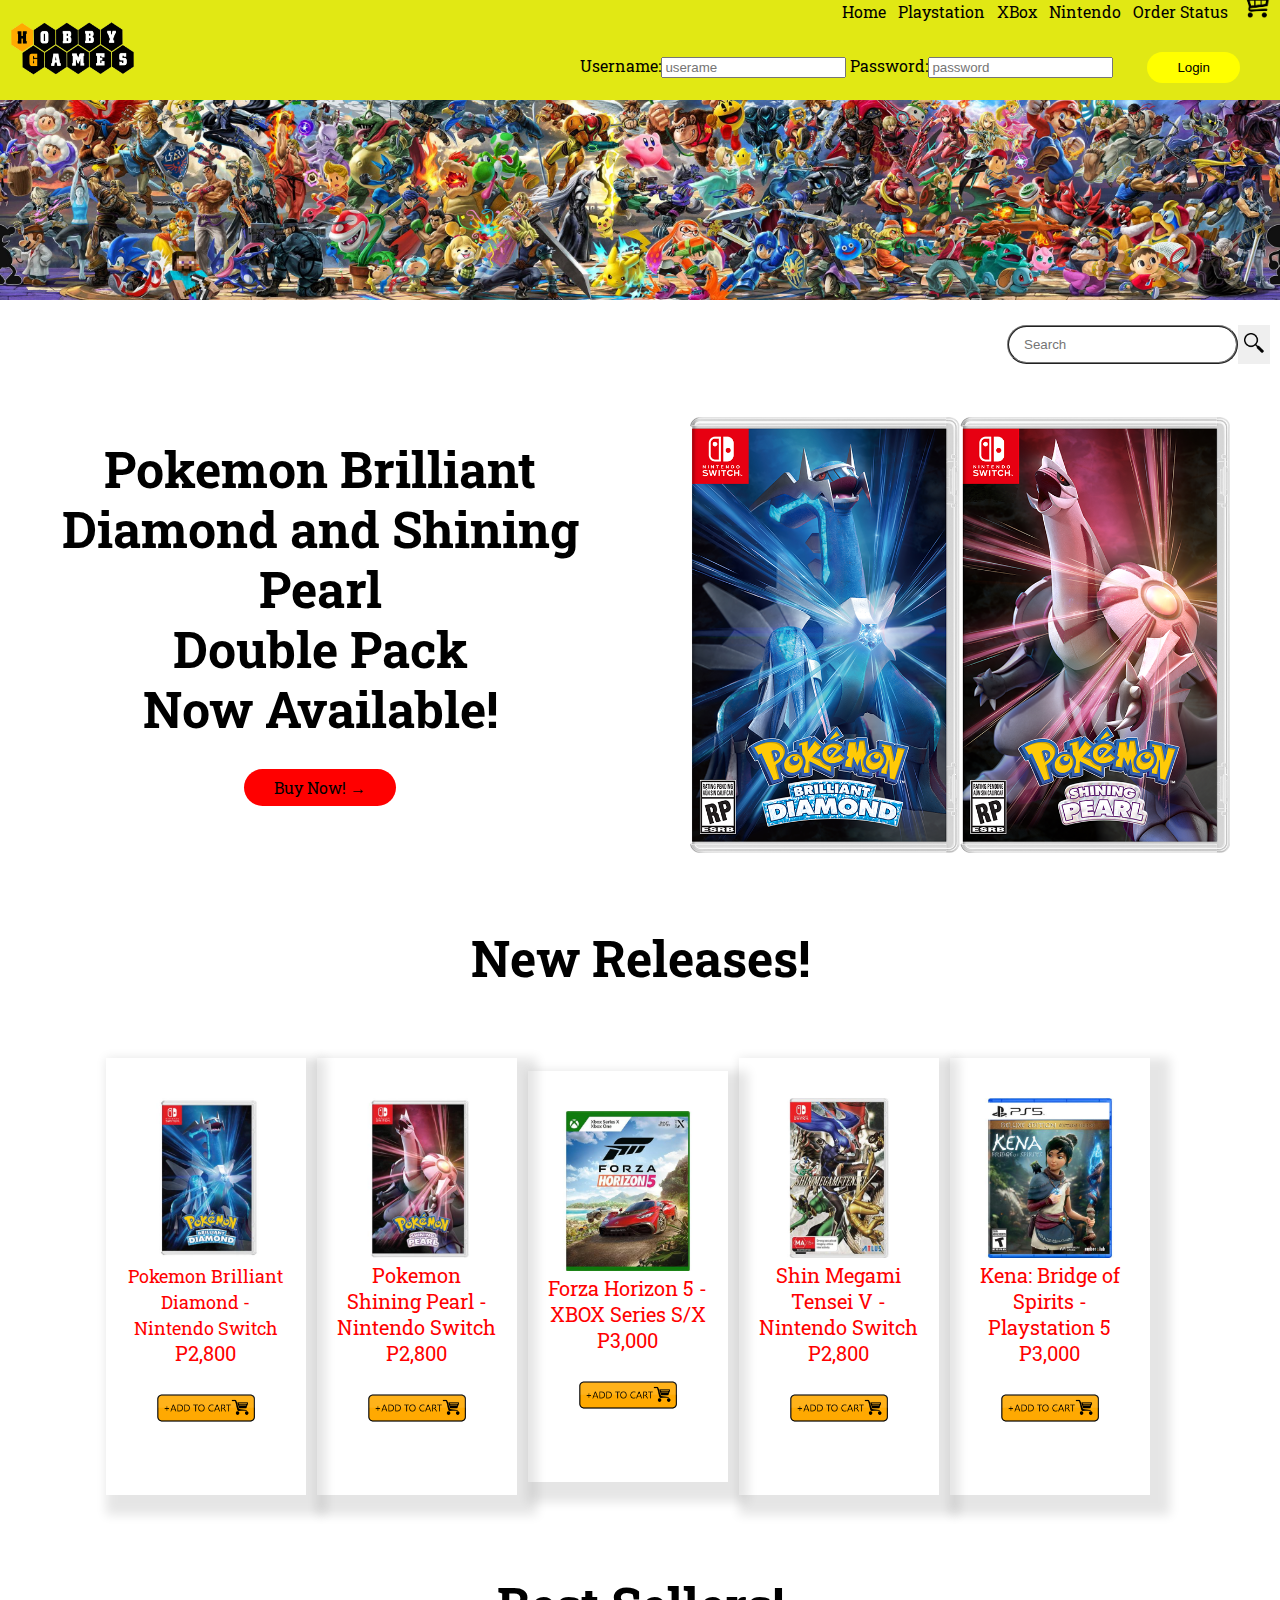
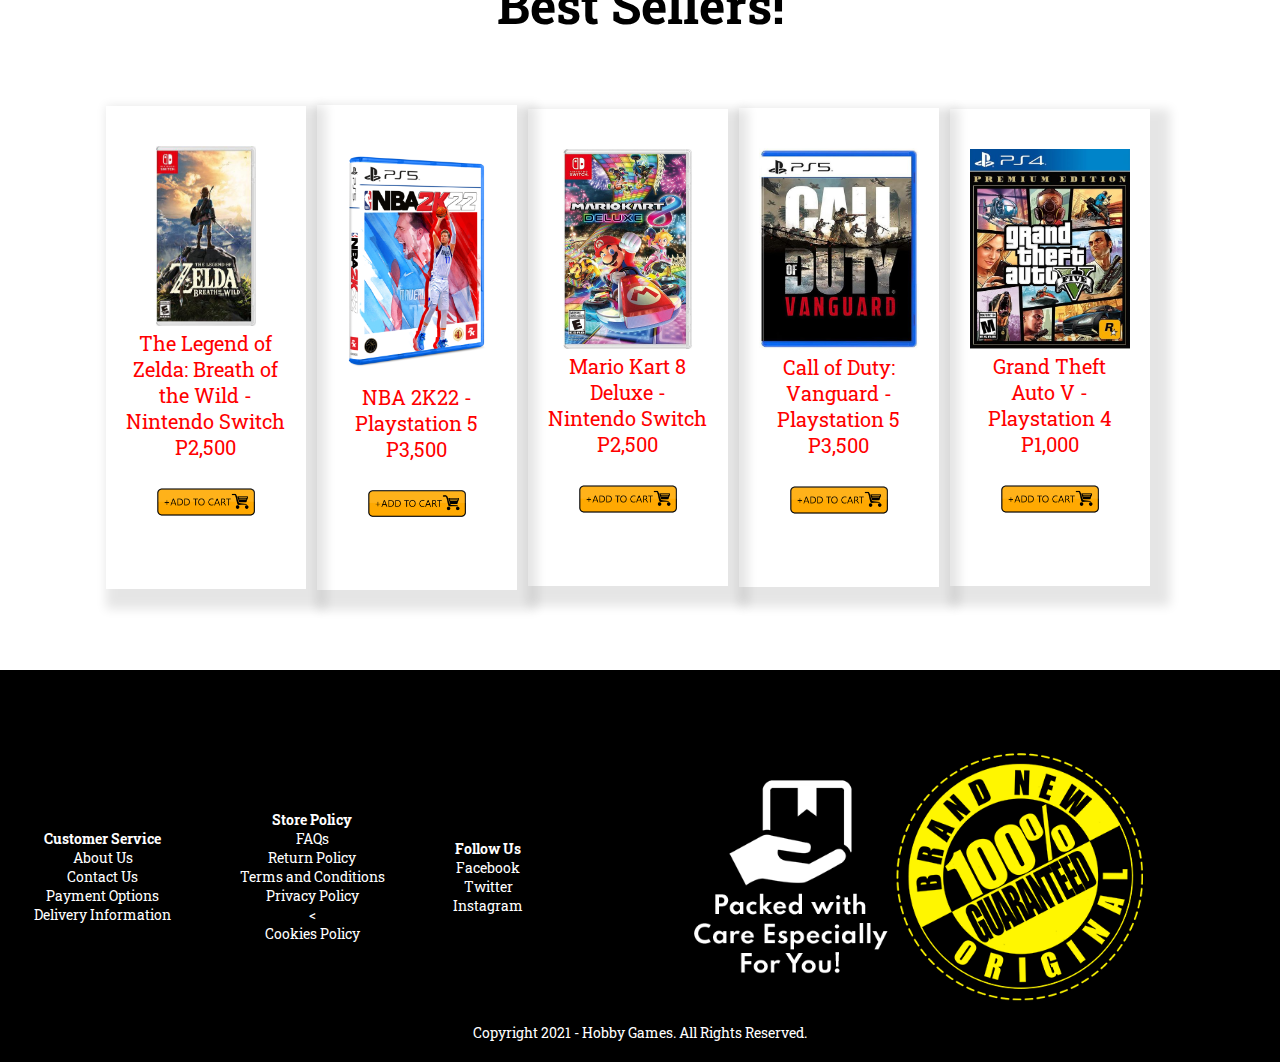
<file: src/1indexhome.html>
<!DOCTYPE html>
<html>
<head>
<title>Home</title> 
<link rel= "stylesheet" href="homestyle2.css">
<link href="https://fonts.googleapis.com/css2?family=Roboto+Slab&display=swap" rel="stylesheet">
</head>
<body>
<!--Navbar-->
<div class="container">
<div class="navbar">
<div class="logo">
<a href="1indexhome.html"><img src="images/hgames.png" alt="hgames" style="width:125px;height:75px;"></a>
</div>
<nav>
<ul>
<li><a href="1indexhome.html">Home</a></li>&nbsp;&nbsp;
<li><a href="2ps.html">Playstation</a></li>&nbsp;&nbsp;
<li><a href="3xbox.html">XBox</a></li>&nbsp;&nbsp;
<li><a href="4nintendo.html">Nintendo</a></li>&nbsp;&nbsp;
<li><a href="5payment.html">Order Status</a></li>&nbsp;&nbsp;
</ul>
<a href="5payment.html"><image src="images/cart.png" width="30px" height="30px"></a>
<ul>
<div class="login">
<form>
<li><label for="uname">Username:</label></li><input type="text" placeholder="userame" id="uname" name="uname">
<li><label for="pword">Password:</label></li><input type="text" placeholder="password" id="pword" name="pword">
<button class="button">Login</button>
</div>
</form>
</ul>
</div>
</nav>
</div>
<!--home banner-->
<div class="banner0">
<img src="images/mural.jpg" alt="mural">
</div>
<br>
<!--search bar-->
<div class="container">
<form action="https://www.google.com/" method="GET" class="form">
<input type="search" placeholder="Search" class="search-field" />
<button type="submit" class="search-button">
<img src="images/glass.png">
</button>
</form>
</div>
<br>
<br>
<!--featured-->
<div class="row">
<div class="column2">
<h1>Pokemon Brilliant Diamond and Shining Pearl<br>Double Pack<br>Now Available!</h1>
<a href="5payment.html" class="button">Buy Now! &#8594</a>
</div>
<div class="column2">
<img src="images/doublepack.png" alt="pokemondouble">
</div>
</div>
<br>
<!--New releases-->
<h2> New Releases!</h2>
<div class="newreleases">
<div class="container2">
<div class="row">
<div class="column3"><image src="images/dia1.jpg" alt="dia">
<p><font size="4">Pokemon Brilliant Diamond - Nintendo Switch</font></p>
<p>P2,800<a href="5payment.html"><image src="images/addto.png" width="1px" height="1px"></a></p></div>
<div class="column3"><image src="images/pearl1.jpg" alt="pearl">
<p>Pokemon Shining Pearl - Nintendo Switch</p>
<p>P2,800<a href="5payment.html"><image src="images/addto.png" width="1px" height="1px"></a></p></div>
<div class="column3"><image src="images/forza1.jpg" alt="forza">
<p>Forza Horizon 5 - XBOX Series S/X</p>
<p>P3,000<a href="5payment.html"><image src="images/addto.png" width="1px" height="1px"></a></p></div>
<div class="column3"><image src="images/smtdb.jpg" alt="smtbox">
<p>Shin Megami Tensei V - Nintendo Switch</p>
<p>P2,800<a href="5payment.html"><image src="images/addto.png" width="1px" height="1px"></a></p></div>
<div class="column3"><image src="images/kena1.jpg" alt="kena">
<p>Kena: Bridge of Spirits - Playstation 5</p>
<p>P3,000<a href="5payment.html"><image src="images/addto.png" width="1px" height="1px"></a></p></div>
</div>
</div>
</div>
<!--Best Sellers-->
<h3> Best Sellers!</h3>
<div class="bestsellers">
<div class="container3">
<div class="row">
<div class="column4"><image src="images/botw.jpg" alt="tloz" style="width:100px;height:180px;">
<p>The Legend of Zelda: Breath of the Wild - Nintendo Switch</p>
<p>P2,500<a href="5payment.html"><image src="images/addto.png" width="1px" height="1px"></a></p></div>
<div class="column4"><image src="images/2k22.png" alt="nba">
<p>NBA 2K22 - </p>
<p>Playstation 5</p>
<p>P3,500<a href="5payment.html"><image src="images/addto.png" width="1px" height="1px"></a></p></div>
<div class="column4"><image src="images/mk88.jpg" alt="mk8" style="width:130px;height:200px;">
<p>Mario Kart 8 Deluxe - Nintendo Switch</p>
<p>P2,500<a href="5payment.html"><image src="images/addto.png" width="1px" height="1px"></a></p></div>
<div class="column4"><image src="images/codvv.jpg" alt="codv">
<p>Call of Duty: Vanguard - Playstation 5</p>
<p>P3,500<a href="5payment.html"><image src="images/addto.png" width="1px" height="1px"></a></p></div>
<div class="column4"><image src="images/gta.jpg" alt="gta">
<p>Grand Theft Auto V - Playstation 4</p>
<p>P1,000<a href="5payment.html"><image src="images/addto.png" width="1px" height="1px"></a></p></div>
</div>
</div>
</div>
<!--Footer-->
<div class="footer">
<div class="container4">
<div class="row">
<div class="footercol1">
<h4>Customer Service</h4>
<ul>
<li><a href="6aboutus.html"><font color="white">About Us</font></a></li>
<li><a href="8contact.html"><font color="white">Contact Us</font></a></li>
<li><a href="12payoptions.html"><font color="white">Payment Options</font></a></li>
<li><a href="9delivery.html"><font color="white">Delivery Information</font></a></li>
</ul>
</div>
<div class="footercol2">
<h4>Store Policy</h4>
<ul>
<li><a href="7faqs.html"><font color="white">FAQs</font></a></li>
<li><a href="10return.html"><font color="white">Return Policy</font></a></li>
<li><a href="11terms.html"><font color="white">Terms and Conditions</font></a></li>
<li><a href="13privacy.html"><font color="white">Privacy Policy</font></a></li>
<<li><a href="14cookies.html"><font color="white">Cookies Policy</font></a></li>
</ul>
</div>
<div class="footercol3">
<h4>Follow Us</h4>
<ul>
<li>Facebook</li>
<li>Twitter</li>
<li>Instagram</li>
</ul>
</div>
<div class="footercol4">
<h4><image src="images/care.png"></h4>
</div>
</div>
<p class="copyright">Copyright 2021 - Hobby Games. All Rights Reserved.</p>
</div>
</div>
</body>
</html>
</file>
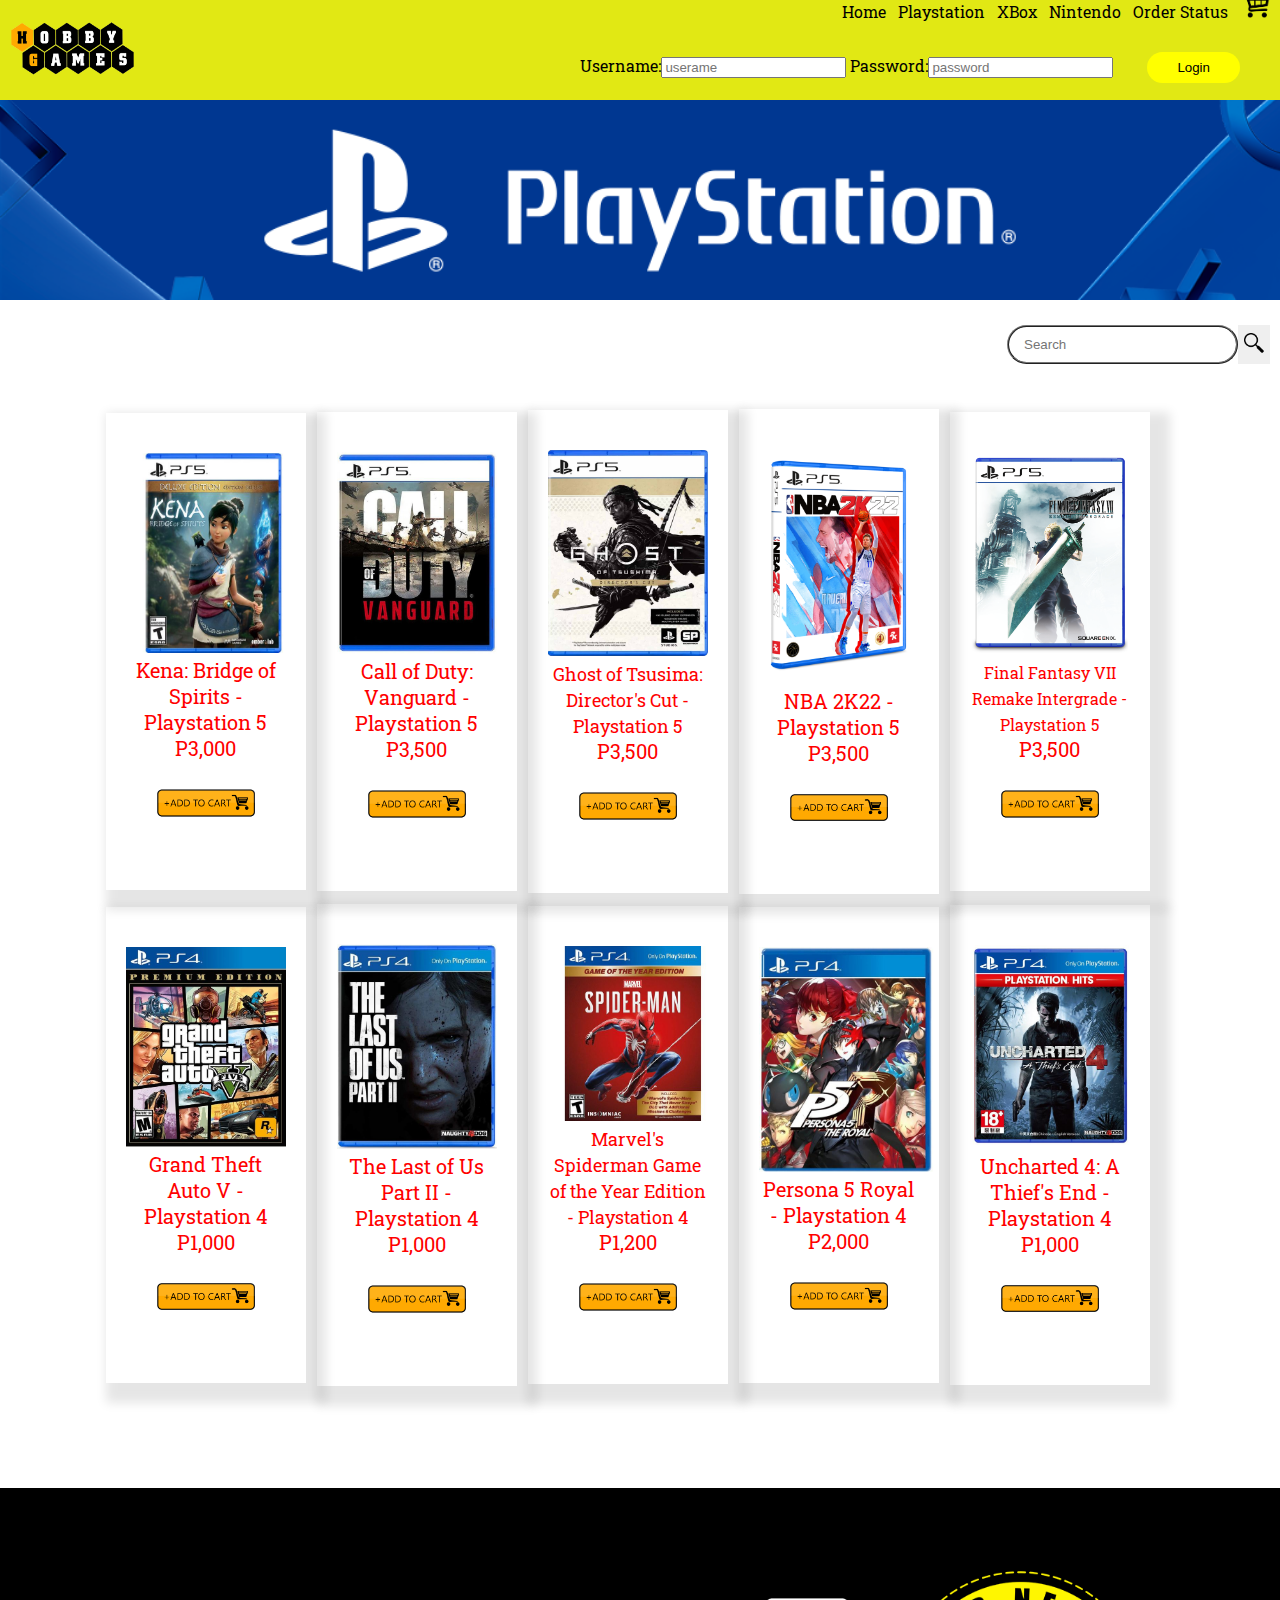
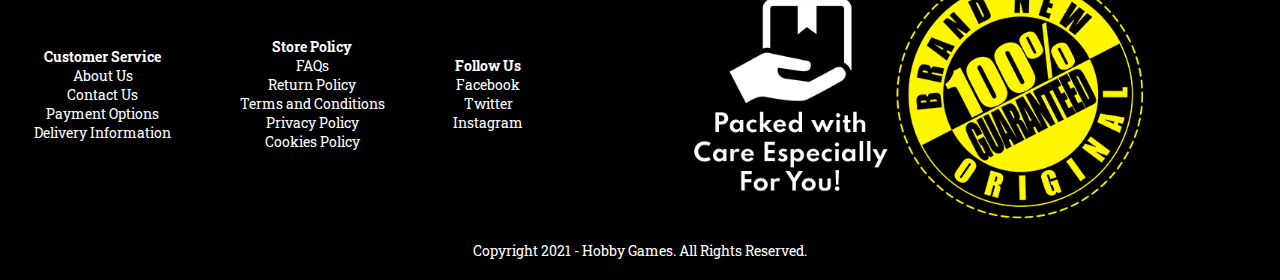
<file: src/2ps.html>
<!DOCTYPE html>
<html>
<head>
<title>Playstation</title> 
<link rel= "stylesheet" href="homestyle2.css">
<link href="https://fonts.googleapis.com/css2?family=Roboto+Slab&display=swap" rel="stylesheet">
</head>
<body>
<!--Navbar-->
<div class="container">
<div class="navbar">
<div class="logo">
<a href="1indexhome.html"><img src="images/hgames.png" alt="hgames" style="width:125px;height:75px;"></a>
</div>
<nav>
<ul>
<li><a href="index.html">Home</a></li>&nbsp;&nbsp;
<li><a href="2ps.html">Playstation</a></li>&nbsp;&nbsp;
<li><a href="3xbox.html">XBox</a></li>&nbsp;&nbsp;
<li><a href="4nintendo.html">Nintendo</a></li>&nbsp;&nbsp;
<li><a href="5payment.html">Order Status</a></li>&nbsp;&nbsp;
</ul>
<a href="5payment.html"><image src="images/cart.png" width="30px" height="30px"></a>
<ul>
<div class="login">
<form>
<li><label for="uname">Username:</label></li><input type="text" placeholder="userame" id="uname" name="uname">
<li><label for="pword">Password:</label></li><input type="text" placeholder="password" id="pword" name="pword">
<button class="button">Login</button>
</div>
</form>
</ul>
</div>
</nav>
</div>
<!--Playstation Banner-->
<div class="banner1">
<img src="images/psbanner.png" alt="psbanner">
</div>
<br>
<!--search bar-->
<div class="container">
<form action="https://www.google.com/" method="GET" class="form">
<input type="search" placeholder="Search" class="search-field" />
<button type="submit" class="search-button">
<img src="images/glass.png">
</button>
</form>
</div>
<br>
<br>
<br>
<br>
<!--Playstation Games-->
<div class="psgames">
<div class="pscontainer">
<div class="row">
<div class="pscolumn1"><image src="images/kena1.jpg" alt="kena" style="width:175px;height:200px;">
<p>Kena: Bridge of Spirits - Playstation 5</p>
<p>P3,000<a href="5payment.html"><image src="images/addto.png" width="1px" height="1px"></a></p></div>
<div class="pscolumn1"><image src="images/codvv.jpg" alt="codv">
<p>Call of Duty: Vanguard - Playstation 5</p>
<p>P3,500<a href="5payment.html"><image src="images/addto.png" width="1px" height="1px"></a></p></div>
<div class="pscolumn1"><image src="images/got.png" alt="got">
<p><font size="4">Ghost of Tsusima: Director's Cut - Playstation 5</font></p>
<p>P3,500<a href="5payment.html"><image src="images/addto.png" width="1px" height="1px"></a></p></div>
<div class="pscolumn1"><image src="images/2k22.png" alt="nba">
<p>NBA 2K22 -</p> 
<p>Playstation 5</p>
<p>P3,500<a href="5payment.html"><image src="images/addto.png" width="1px" height="1px"></a></p></div>
<div class="pscolumn1"><image src="images/ff7.png" alt="ff7">
<p><font size="3">Final Fantasy VII Remake Intergrade - Playstation 5</font></p>
<p>P3,500<a href="5payment.html"><image src="images/addto.png" width="1px" height="1px"></a></p></div>
</div>
<div class="row">
<div class="pscolumn1"><image src="images/gta.jpg" alt="gta">
<p>Grand Theft Auto V - Playstation 4</p>
<p>P1,000<a href="5payment.html"><image src="images/addto.png" width="1px" height="1px"></a></p></div>
<div class="pscolumn1"><image src="images/tlou.jpg" alt="tlou">
<p>The Last of Us Part II - Playstation 4</p>
<p>P1,000<a href="5payment.html"><image src="images/addto.png" width="1px" height="1px"></a></p></div>
<div class="pscolumn1"><image src="images/spider.jpg" alt="spiderman" style="width:170px;height:175px;">
<p><font size="4">Marvel's Spiderman Game of the Year Edition - Playstation 4</font></p>
<p>P1,200<a href="5payment.html"><image src="images/addto.png" width="1px" height="1px"></a></p></div>
<div class="pscolumn1"><image src="images/p5r.jpg" alt="p5r" style="width:175px;height:225px;">
<p>Persona 5 Royal - Playstation 4</p> 
<p>P2,000<a href="5payment.html"><image src="images/addto.png" width="1px" height="1px"></a></p></div>
<div class="pscolumn1"><image src="images/uncharted.jpg" alt="uncharted">
<p>Uncharted 4: A Thief's End - Playstation 4</p>
<p>P1,000<a href="5payment.html"><image src="images/addto.png" width="1px" height="1px"></a></p></div>
</div>
</div>
</div>
<br>
<br>
<!--Footer-->
<div class="footer">
<div class="container4">
<div class="row">
<div class="footercol1">
<h4>Customer Service</h4>
<ul>
<li><a href="6aboutus.html"><font color="white">About Us</font></a></li>
<li><a href="8contact.html"><font color="white">Contact Us</font></a></li>
<li><a href="12payoptions.html"><font color="white">Payment Options</font></a></li>
<li><a href="9delivery.html"><font color="white">Delivery Information</font></a></li>
</ul>
</div>
<div class="footercol2">
<h4>Store Policy</h4>
<ul>
<li><a href="7faqs.html"><font color="white">FAQs</font></a></li>
<li><a href="10return.html"><font color="white">Return Policy</font></a></li>
<li><a href="11terms.html"><font color="white">Terms and Conditions</font></a></li>
<li><a href="13privacy.html"><font color="white">Privacy Policy</font></a></li>
<li><a href="14cookies.html"><font color="white">Cookies Policy</font></a></li>
</ul>
</div>
<div class="footercol3">
<h4>Follow Us</h4>
<ul>
<li>Facebook</li>
<li>Twitter</li>
<li>Instagram</li>
</ul>
</div>
<div class="footercol4">
<h4><image src="images/care.png"></h4>
</div>
</div>
<p class="copyright">Copyright 2021 - Hobby Games. All Rights Reserved.</p>
</div>
</div>
</head>
</html>
</file>
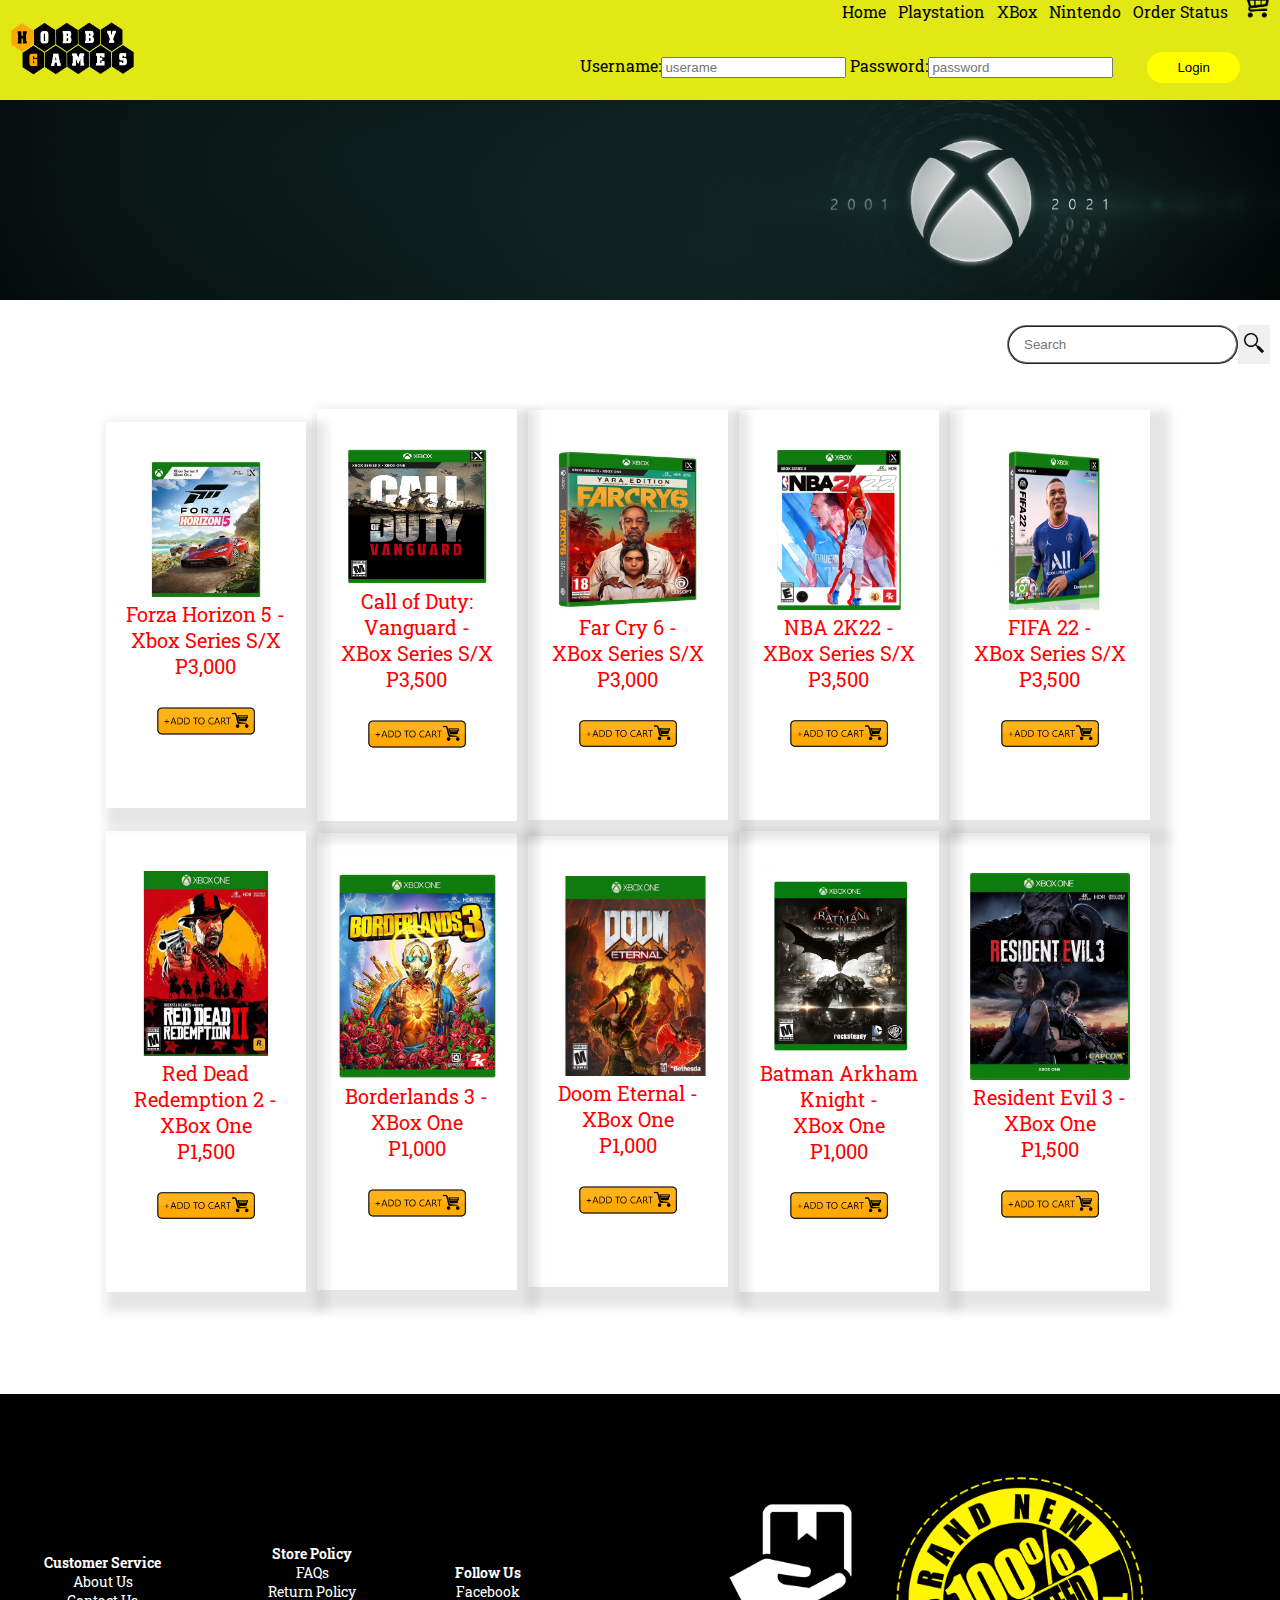
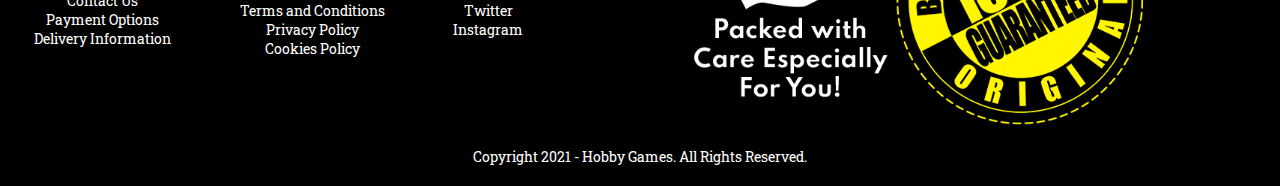
<file: src/3xbox.html>
<!DOCTYPE html>
<html>
<head>
<title>Xbox</title> 
<link rel= "stylesheet" href="homestyle2.css">
<link href="https://fonts.googleapis.com/css2?family=Roboto+Slab&display=swap" rel="stylesheet">
</head>
<body>
<!--Navbar-->
<div class="container">
<div class="navbar">
<div class="logo">
<a href="1indexhome.html"><img src="images/hgames.png" alt="hgames" style="width:125px;height:75px;"></a>
</div>
<nav>
<ul>
<li><a href="index.html">Home</a></li>&nbsp;&nbsp;
<li><a href="2ps.html">Playstation</a></li>&nbsp;&nbsp;
<li><a href="3xbox.html">XBox</a></li>&nbsp;&nbsp;
<li><a href="4nintendo.html">Nintendo</a></li>&nbsp;&nbsp;
<li><a href="5payment.html">Order Status</a></li>&nbsp;&nbsp;
</ul>
<a href="5payment.html"><image src="images/cart.png" width="30px" height="30px"></a>
<ul>
<div class="login">
<form>
<li><label for="uname">Username:</label></li><input type="text" placeholder="userame" id="uname" name="uname">
<li><label for="pword">Password:</label></li><input type="text" placeholder="password" id="pword" name="pword">
<button class="button">Login</button>
</div>
</form>
</ul>
</div>
</nav>
</div>
<!--Xbox Banner-->
<div class="banner2">
<img src="images/xboxbanner.png" alt="xboxbanner">
</div>
<br>
<!--search bar-->
<div class="container">
<form action="https://www.google.com/" method="GET" class="form">
<input type="search" placeholder="Search" class="search-field" />
<button type="submit" class="search-button">
<img src="images/glass.png">
</button>
</form>
</div>
<br>
<br>
<br>
<br>
<!--Xbox Games-->
<div class="xboxgames">
<div class="xboxcontainer">
<div class="row">
<div class="xboxcolumn1"><image src="images/forza1.jpg" alt="forza" style="width:140px;height:135px;">
<p>Forza Horizon 5 - Xbox Series S/X</p>
<p>P3,000<a href="5payment.html"><image src="images/addto.png" width="1px" height="1px"></a></p></div>
<div class="xboxcolumn1"><image src="images/codx.png" alt="codv" style="width:140px;height:135px;">
<p>Call of Duty: Vanguard - XBox Series S/X</p>
<p>P3,500<a href="5payment.html"><image src="images/addto.png" width="1px" height="1px"></a></p></div>
<div class="xboxcolumn1"><image src="images/fc6.jpg" alt="fc6" style="width:150px;height:160px;">
<p>Far Cry 6 -</p>
<p>XBox Series S/X</p>
<p>P3,000<a href="5payment.html"><image src="images/addto.png" width="1px" height="1px"></a></p></div>
<div class="xboxcolumn1"><image src="images/nbax.png" alt="nba">
<p>NBA 2K22 -</p>
<p>XBox Series S/X</p> 
<p>P3,500<a href="5payment.html"><image src="images/addto.png" width="1px" height="1px"></a></p></div>
<div class="xboxcolumn1"><image src="images/fifa.png" alt="fifa" style="width:150px;height:160px;">
<p>FIFA 22 -</p>
<p>XBox Series S/X</p>
<p>P3,500<a href="5payment.html"><image src="images/addto.png" width="1px" height="1px"></a></p></div>
</div>
<div class="row">
<div class="xboxcolumn1"><image src="images/rdr2.jpg" alt="rdr2" style="width:160px;height:185px;">
<p>Red Dead Redemption 2 - XBox One</p>
<p>P1,500<a href="5payment.html"><image src="images/addto.png" width="1px" height="1px"></a></p></div>
<div class="xboxcolumn1"><image src="images/borderlands.png" alt="borderlands">
<p>Borderlands 3 - XBox One</p>
<p>P1,000<a href="5payment.html"><image src="images/addto.png" width="1px" height="1px"></a></p></div>
<div class="xboxcolumn1"><image src="images/doom.jpg" alt="doom" style="width:175px;height:200px;">
<p>Doom Eternal - XBox One</p>
<p>P1,000<a href="5payment.html"><image src="images/addto.png" width="1px" height="1px"></a></p></div>
<div class="xboxcolumn1"><image src="images/batman.png" alt="batman" style="width:160px;height:185px;">
<p>Batman Arkham Knight -</p> 
<p>XBox One</p> 
<p>P1,000<a href="5payment.html"><image src="images/addto.png" width="1px" height="1px"></a></p></div>
<div class="xboxcolumn1"><image src="images/re3.jpg" alt="re3">
<p>Resident Evil 3 -</p> 
<p>XBox One</p>
<p>P1,500<a href="5payment.html"><image src="images/addto.png" width="1px" height="1px"></a></p></div>
</div>
</div>
</div>
<br>
<br>
<!--Footer-->
<div class="footer">
<div class="container4">
<div class="row">
<div class="footercol1">
<h4>Customer Service</h4>
<ul>
<li><a href="6aboutus.html"><font color="white">About Us</font></a></li>
<li><a href="8contact.html"><font color="white">Contact Us</font></a></li>
<li><a href="12payoptions.html"><font color="white">Payment Options</font></a></li>
<li><a href="9delivery.html"><font color="white">Delivery Information</font></a></li>
</ul>
</div>
<div class="footercol2">
<h4>Store Policy</h4>
<ul>
<li><a href="7faqs.html"><font color="white">FAQs</font></a></li>
<li><a href="10return.html"><font color="white">Return Policy</font></a></li>
<li><a href="11terms.html"><font color="white">Terms and Conditions</font></a></li>
<li><a href="13privacy.html"><font color="white">Privacy Policy</font></a></li>
<li><a href="14cookies.html"><font color="white">Cookies Policy</font></a></li>
</ul>
</div>
<div class="footercol3">
<h4>Follow Us</h4>
<ul>
<li>Facebook</li>
<li>Twitter</li>
<li>Instagram</li>
</ul>
</div>
<div class="footercol4">
<h4><image src="images/care.png"></h4>
</div>
</div>
<p class="copyright">Copyright 2021 - Hobby Games. All Rights Reserved.</p>
</div>
</div>
</head>
</html>
</file>
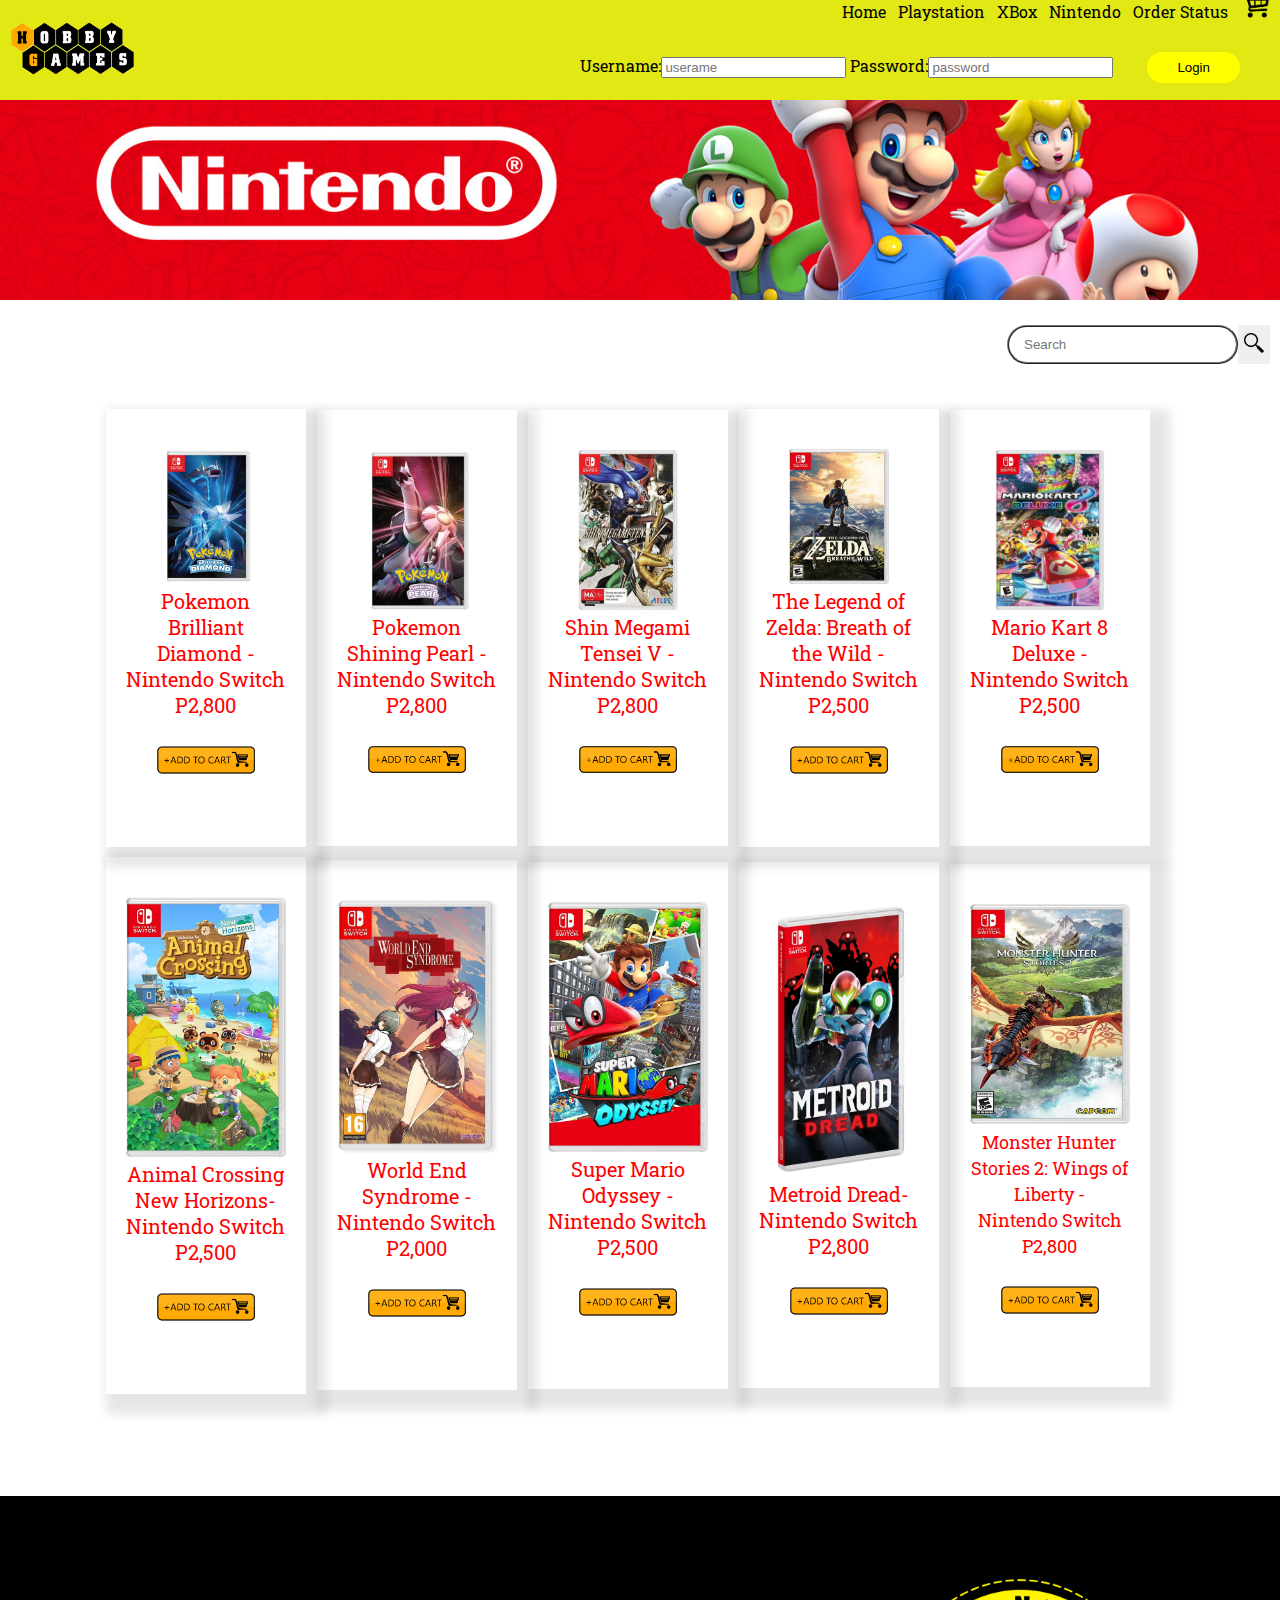
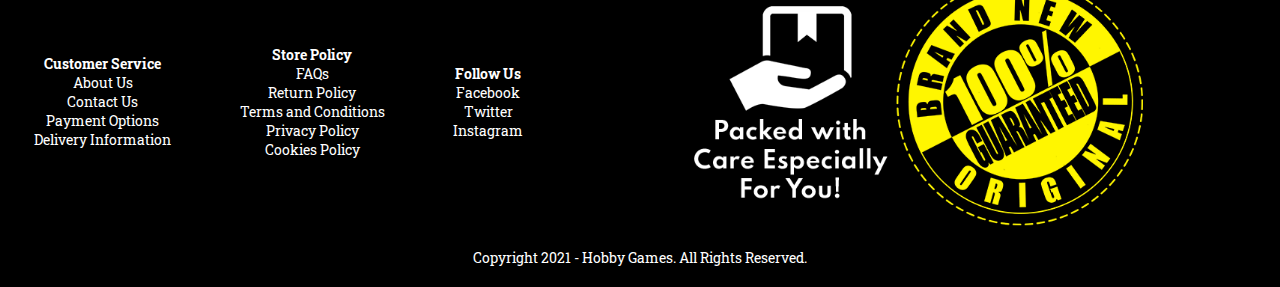
<file: src/4nintendo.html>
<!DOCTYPE html>
<html>
<head>
<title>Nintendo</title> 
<link rel= "stylesheet" href="homestyle2.css">
<link href="https://fonts.googleapis.com/css2?family=Roboto+Slab&display=swap" rel="stylesheet">
</head>
<body>
<!--Navbar-->
<div class="container">
<div class="navbar">
<div class="logo">
<a href="1indexhome.html"><img src="images/hgames.png" alt="hgames" style="width:125px;height:75px;"></a>
</div>
<nav>
<ul>
<li><a href="index.html">Home</a></li>&nbsp;&nbsp;
<li><a href="2ps.html">Playstation</a></li>&nbsp;&nbsp;
<li><a href="3xbox.html">XBox</a></li>&nbsp;&nbsp;
<li><a href="4nintendo.html">Nintendo</a></li>&nbsp;&nbsp;
<li><a href="5payment.html">Order Status</a></li>&nbsp;&nbsp;
</ul>
<a href="5payment.html"><image src="images/cart.png" width="30px" height="30px"></a>
<ul>
<div class="login">
<form>
<li><label for="uname">Username:</label></li><input type="text" placeholder="userame" id="uname" name="uname">
<li><label for="pword">Password:</label></li><input type="text" placeholder="password" id="pword" name="pword">
<button class="button">Login</button>
</div>
</form>
</ul>
</div>
</nav>
</div>
<!--Nintendo Banner-->
<div class="banner3">
<img src="images/nintendo.jpg" alt="nintendo">
</div>
<br>
<!--search bar-->
<div class="container">
<form action="https://www.google.com/" method="GET" class="form">
<input type="search" placeholder="Search" class="search-field" />
<button type="submit" class="search-button">
<img src="images/glass.png">
</button>
</form>
</div>
<br>
<br>
<br>
<br>
<!--Nintendo Games-->
<div class="ningames">
<div class="nincontainer">
<div class="row">
<div class="nincolumn1"><image src="images/dia1.jpg" alt="dia" style="width:140px;height:135px;">
<p>Pokemon Brilliant Diamond - Nintendo Switch</p>
<p>P2,800<a href="5payment.html"><image src="images/addto.png" width="1px" height="1px"></a></p></div>
<div class="nincolumn1"><image src="images/pearl1.jpg" alt="pearl">
<p>Pokemon Shining Pearl - Nintendo Switch</p>
<p>P2,800<a href="5payment.html"><image src="images/addto.png" width="1px" height="1px"></a></p></div>
<div class="nincolumn1"><image src="images/smtdb.jpg" alt="smt">
<p>Shin Megami Tensei V - Nintendo Switch</p>
<p>P2,800<a href="5payment.html"><image src="images/addto.png" width="1px" height="1px"></a></p></div>
<div class="nincolumn1"><image src="images/botw.jpg" alt="botw" style="width:100px;height:135px;">
<p>The Legend of Zelda: Breath of the Wild - Nintendo Switch</p> 
<p>P2,500<a href="5payment.html"><image src="images/addto.png" width="1px" height="1px"></a></p></div>
<div class="nincolumn1"><image src="images/mk88.jpg" alt="mk8" style="width:110px;height:160px;">
<p>Mario Kart 8 Deluxe - Nintendo Switch</p>
<p>P2,500<a href="5payment.html"><image src="images/addto.png" width="1px" height="1px"></a></p></div>
</div>
<div class="row">
<div class="nincolumn1"><image src="images/ac.png" alt="ac">
<p>Animal Crossing New Horizons- Nintendo Switch</p>
<p>P2,500<a href="5payment.html"><image src="images/addto.png" width="1px" height="1px"></a></p></div>
<div class="nincolumn1"><image src="images/syndrome.jpg" alt="syndrome">
<p>World End Syndrome - Nintendo Switch</p>
<p>P2,000<a href="5payment.html"><image src="images/addto.png" width="1px" height="1px"></a></p></div>
<div class="nincolumn1"><image src="images/smo.png" alt="smo" style="width:160px;height:250px;">
<p>Super Mario Odyssey - Nintendo Switch</p>
<p>P2,500<a href="5payment.html"><image src="images/addto.png" width="1px" height="1px"></a></p></div>
<div class="nincolumn1"><image src="images/metroid.png" alt="metroid" style="width:160px;height:275px;">
<p>Metroid Dread- Nintendo Switch</p> 
<p>P2,800<a href="5payment.html"><image src="images/addto.png" width="1px" height="1px"></a></p></div>
<div class="nincolumn1"><image src="images/mhs2.jpg" alt="mhs2" style="width:160px;height:220px;">
<p><font size="4">Monster Hunter Stories 2: Wings of Liberty -</p>
<p>Nintendo Switch</font></p>
<p><font size="4">P2,800<a href="5payment.html"><image src="images/addto.png" width="1px" height="1px"></a></font></p></div>
</div>
</div>
</div>
<br>
<br>
<!--Footer-->
<div class="footer">
<div class="container4">
<div class="row">
<div class="footercol1">
<h4>Customer Service</h4>
<ul>
<li><a href="6aboutus.html"><font color="white">About Us</font></a></li>
<li><a href="8contact.html"><font color="white">Contact Us</font></a></li>
<li><a href="12payoptions.html"><font color="white">Payment Options</font></a></li>
<li><a href="9delivery.html"><font color="white">Delivery Information</font></a></li>
</ul>
</div>
<div class="footercol2">
<h4>Store Policy</h4>
<ul>
<li><a href="7faqs.html"><font color="white">FAQs</font></a></li>
<li><a href="10return.html"><font color="white">Return Policy</font></a></li>
<li><a href="11terms.html"><font color="white">Terms and Conditions</font></a></li>
<li><a href="13privacy.html"><font color="white">Privacy Policy</font></a></li>
<li><a href="14cookies.html"><font color="white">Cookies Policy</font></a></li>
</ul>
</div>
<div class="footercol3">
<h4>Follow Us</h4>
<ul>
<li>Facebook</li>
<li>Twitter</li>
<li>Instagram</li>
</ul>
</div>
<div class="footercol4">
<h4><image src="images/care.png"></h4>
</div>
</div>
<p class="copyright">Copyright 2021 - Hobby Games. All Rights Reserved.</p>
</div>
</div>
</head>
</html>
</file>
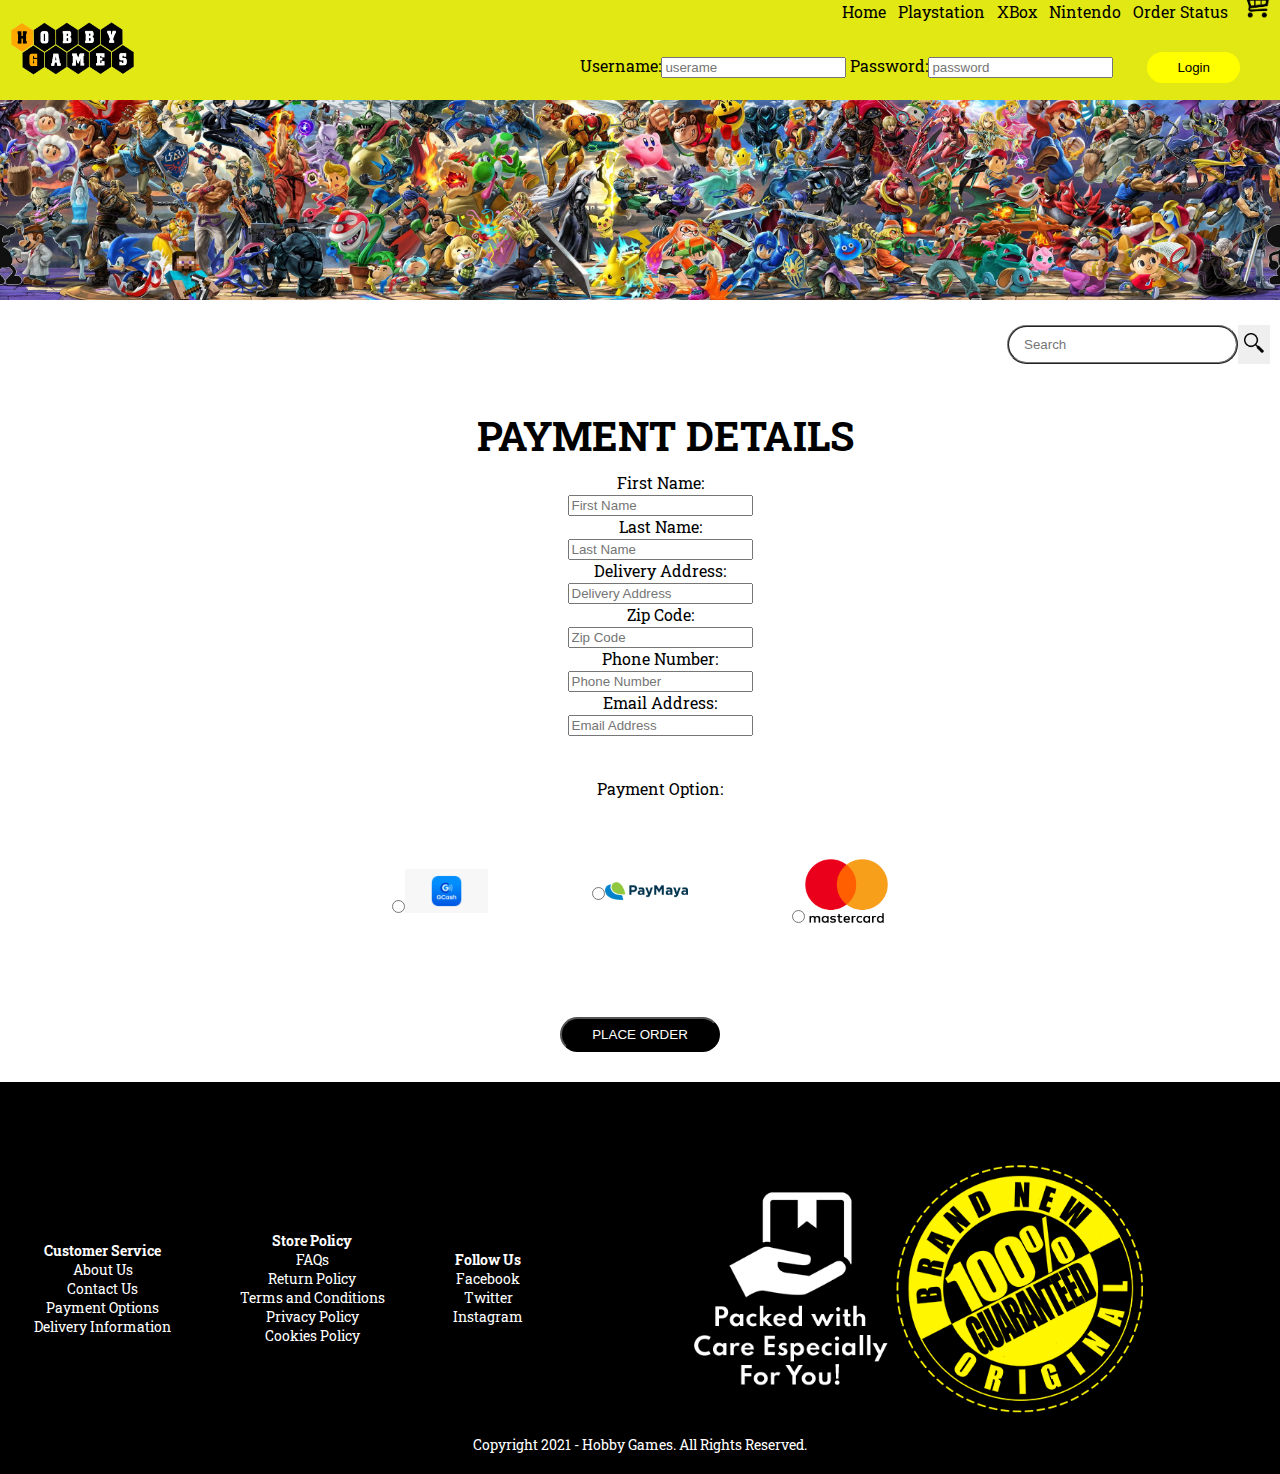
<file: src/5payment.html>
<!DOCTYPE html>
<html>
<head>
<title>Payment</title> 
<link rel= "stylesheet" href="homestyle2.css">
<link href="https://fonts.googleapis.com/css2?family=Roboto+Slab&display=swap" rel="stylesheet">
</head>
<body>
<!--Navbar-->
<div class="container">
<div class="navbar">
<div class="logo">
<a href="1indexhome.html"><img src="images/hgames.png" alt="hgames" style="width:125px;height:75px;"></a>
</div>
<nav>
<ul>
<li><a href="index.html">Home</a></li>&nbsp;&nbsp;
<li><a href="2ps.html">Playstation</a></li>&nbsp;&nbsp;
<li><a href="3xbox.html">XBox</a></li>&nbsp;&nbsp;
<li><a href="4nintendo.html">Nintendo</a></li>&nbsp;&nbsp;
<li><a href="5payment.html">Order Status</a></li>&nbsp;&nbsp;
</ul>
<a href="5payment.html"><image src="images/cart.png" width="30px" height="30px"></a>
<ul>
<div class="login">
<form>
<li><label for="uname">Username:</label></li><input type="text" placeholder="userame" id="uname" name="uname">
<li><label for="pword">Password:</label></li><input type="text" placeholder="password" id="pword" name="pword">
<button class="button">Login</button>
</div>
</form>
</ul>
</div>
</nav>
</div>
<!--home banner-->
<div class="banner0">
<img src="images/mural.jpg" alt="mural">
</div>
<br>
<!--search bar-->
<div class="container">
<form action="https://www.google.com/" method="GET" class="form">
<input type="search" placeholder="Search" class="search-field" />
<button type="submit" class="search-button">
<img src="images/glass.png">
</button>
</form>
</div>
<br>
<br>
<br>
<br>
<h6>&nbsp;&nbsp;&nbsp;&nbsp;&nbsp;PAYMENT DETAILS</h6>
<!--payment details-->
<ul>
<div class="paymentinfo">
<div class="paymentcontainer">
<form>
<center>
<li><label for="uname">First Name:</label></li><input type="text" placeholder="First Name" id="fname" name="fname">
<li><label for="pword">Last Name:</label></li><input type="text" placeholder="Last Name" id="lname" name="lname">
<li><label for="pword">Delivery Address:</label></li><input type="text" placeholder="Delivery Address" id="address" name="address">
<li><label for="pword">Zip Code:</label></li><input type="text" placeholder="Zip Code" id="zcode" name="zcode">
<li><label for="pword">Phone Number:</label></li><input type="text" placeholder="Phone Number" id="pnumber" name="pnumber">
<li><label for="pword">Email Address:</label></li><input type="text" placeholder="Email Address" id="email" name="email">
</center>
</form>
<br>
<br>
<p> Payment Option:</p>
</div>
</div>
</ul>
<!--payment logo-->
<div class="payment">
<div class="paymentcontainerlogo">
<div class="row">
<div class="paymentcolumn1"><input type="radio" id="gcash" name="logo"><image src="images/gcash.png" alt="gcash"></div>
<div class="paymentcolumn1"><input type="radio" id="paymaya" name="logo"><image src="images/paymaya.png" alt="paymaya"></div>
<div class="paymentcolumn1"><input type="radio" id="mastercard" name="logo"><image src="images/mastercard.png" alt="master"></div>
</div>
</div>
</div>
<div class="order"><center>
<button type="button">PLACE ORDER</center></button>
</div>
<!--footer-->
<div class="footer">
<div class="container4">
<div class="row">
<div class="footercol1">
<h4>Customer Service</h4>
<ul>
<li><a href="6aboutus.html"><font color="white">About Us</font></a></li>
<li><a href="8contact.html"><font color="white">Contact Us</font></a></li>
<li><a href="12payoptions.html"><font color="white">Payment Options</font></a></li>
<li><a href="9delivery.html"><font color="white">Delivery Information</font></a></li>
</ul>
</div>
<div class="footercol2">
<h4>Store Policy</h4>
<ul>
<li><a href="7faqs.html"><font color="white">FAQs</font></a></li>
<li><a href="10return.html"><font color="white">Return Policy</font></a></li>
<li><a href="11terms.html"><font color="white">Terms and Conditions</font></a></li>
<li><a href="13privacy.html"><font color="white">Privacy Policy</font></a></li>
<li><a href="14cookies.html"><font color="white">Cookies Policy</font></a></li>
</ul>
</div>
<div class="footercol3">
<h4>Follow Us</h4>
<ul>
<li>Facebook</li>
<li>Twitter</li>
<li>Instagram</li>
</ul>
</div>
<div class="footercol4">
<h4><image src="images/care.png"></h4>
</div>
</div>
<p class="copyright">Copyright 2021 - Hobby Games. All Rights Reserved.</p>
</div>
</div>
</body>
</html>
</file>
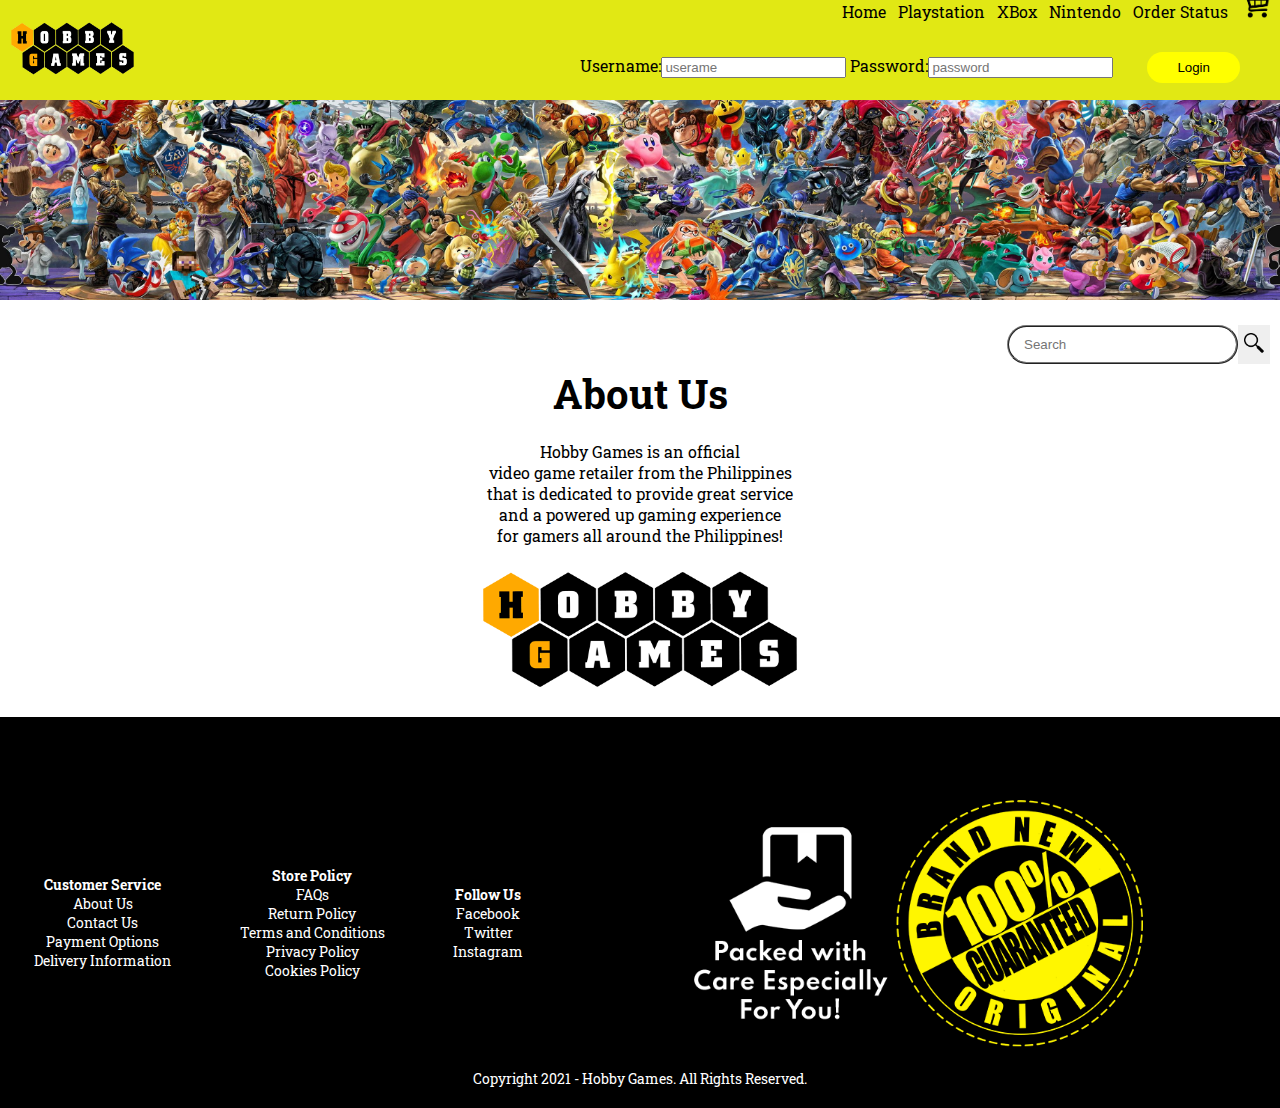
<file: src/6aboutus.html>
<!DOCTYPE html>
<html>
<head>
<title>About Us</title> 
<link rel= "stylesheet" href="homestyle2.css">
<link href="https://fonts.googleapis.com/css2?family=Roboto+Slab&display=swap" rel="stylesheet">
</head>
<body>
<!--Navbar-->
<div class="container">
<div class="navbar">
<div class="logo">
<a href="1indexhome.html"><img src="images/hgames.png" alt="hgames" style="width:125px;height:75px;"></a>
</div>
<nav>
<ul>
<li><a href="index.html">Home</a></li>&nbsp;&nbsp;
<li><a href="2ps.html">Playstation</a></li>&nbsp;&nbsp;
<li><a href="3xbox.html">XBox</a></li>&nbsp;&nbsp;
<li><a href="4nintendo.html">Nintendo</a></li>&nbsp;&nbsp;
<li><a href="5payment.html">Order Status</a></li>&nbsp;&nbsp;
</ul>
<a href="5payment.html"><image src="images/cart.png" width="30px" height="30px"></a>
<ul>
<div class="login">
<form>
<li><label for="uname">Username:</label></li><input type="text" placeholder="userame" id="uname" name="uname">
<li><label for="pword">Password:</label></li><input type="text" placeholder="password" id="pword" name="pword">
<button class="button">Login</button>
</div>
</form>
</ul>
</div>
</nav>
</div>
<!--home banner-->
<div class="banner0">
<img src="images/mural.jpg" alt="mural">
</div>
<br>
<!--search bar-->
<div class="container">
<form action="https://www.google.com/" method="GET" class="form">
<input type="search" placeholder="Search" class="search-field" />
<button type="submit" class="search-button">
<img src="images/glass.png">
</button>
</form>
</div>
<br>
<br>
<!--footer links description-->
<div class="row">
<div class="uscolumn"><center>
<h6>About Us</h6><br>
<p>Hobby Games is an official<br> video game retailer from the Philippines<br> that 
is dedicated to provide great service<br> and a powered up gaming experience<br> for gamers all 
around the Philippines!</p>
</div>
</div>
<div class="uscolumnpic"><center>
<img src="images/hgames.png" alt="hg">
</center>
</div>
<!--Footer-->
<div class="footer">
<div class="container4">
<div class="row">
<div class="footercol1">
<h4>Customer Service</h4>
<ul>
<li><a href="6aboutus.html"><font color="white">About Us</font></a></li>
<li><a href="8contact.html"><font color="white">Contact Us</font></a></li>
<li><a href="12payoptions.html"><font color="white">Payment Options</font></a></li>
<li><a href="9delivery.html"><font color="white">Delivery Information</font></a></li>
</ul>
</div>
<div class="footercol2">
<h4>Store Policy</h4>
<ul>
<li><a href="7faqs.html"><font color="white">FAQs</font></a></li>
<li><a href="10return.html"><font color="white">Return Policy</font></a></li>
<li><a href="11terms.html"><font color="white">Terms and Conditions</font></a></li>
<li><a href="13privacy.html"><font color="white">Privacy Policy</font></a></li>
<li><a href="14cookies.html"><font color="white">Cookies Policy</font></a></li>
</ul>
</div>
<div class="footercol3">
<h4>Follow Us</h4>
<ul>
<li>Facebook</li>
<li>Twitter</li>
<li>Instagram</li>
</ul>
</div>
<div class="footercol4">
<h4><image src="images/care.png"></h4>
</div>
</div>
<p class="copyright">Copyright 2021 - Hobby Games. All Rights Reserved.</p>
</div>
</div>
</body>
</html>
</file>
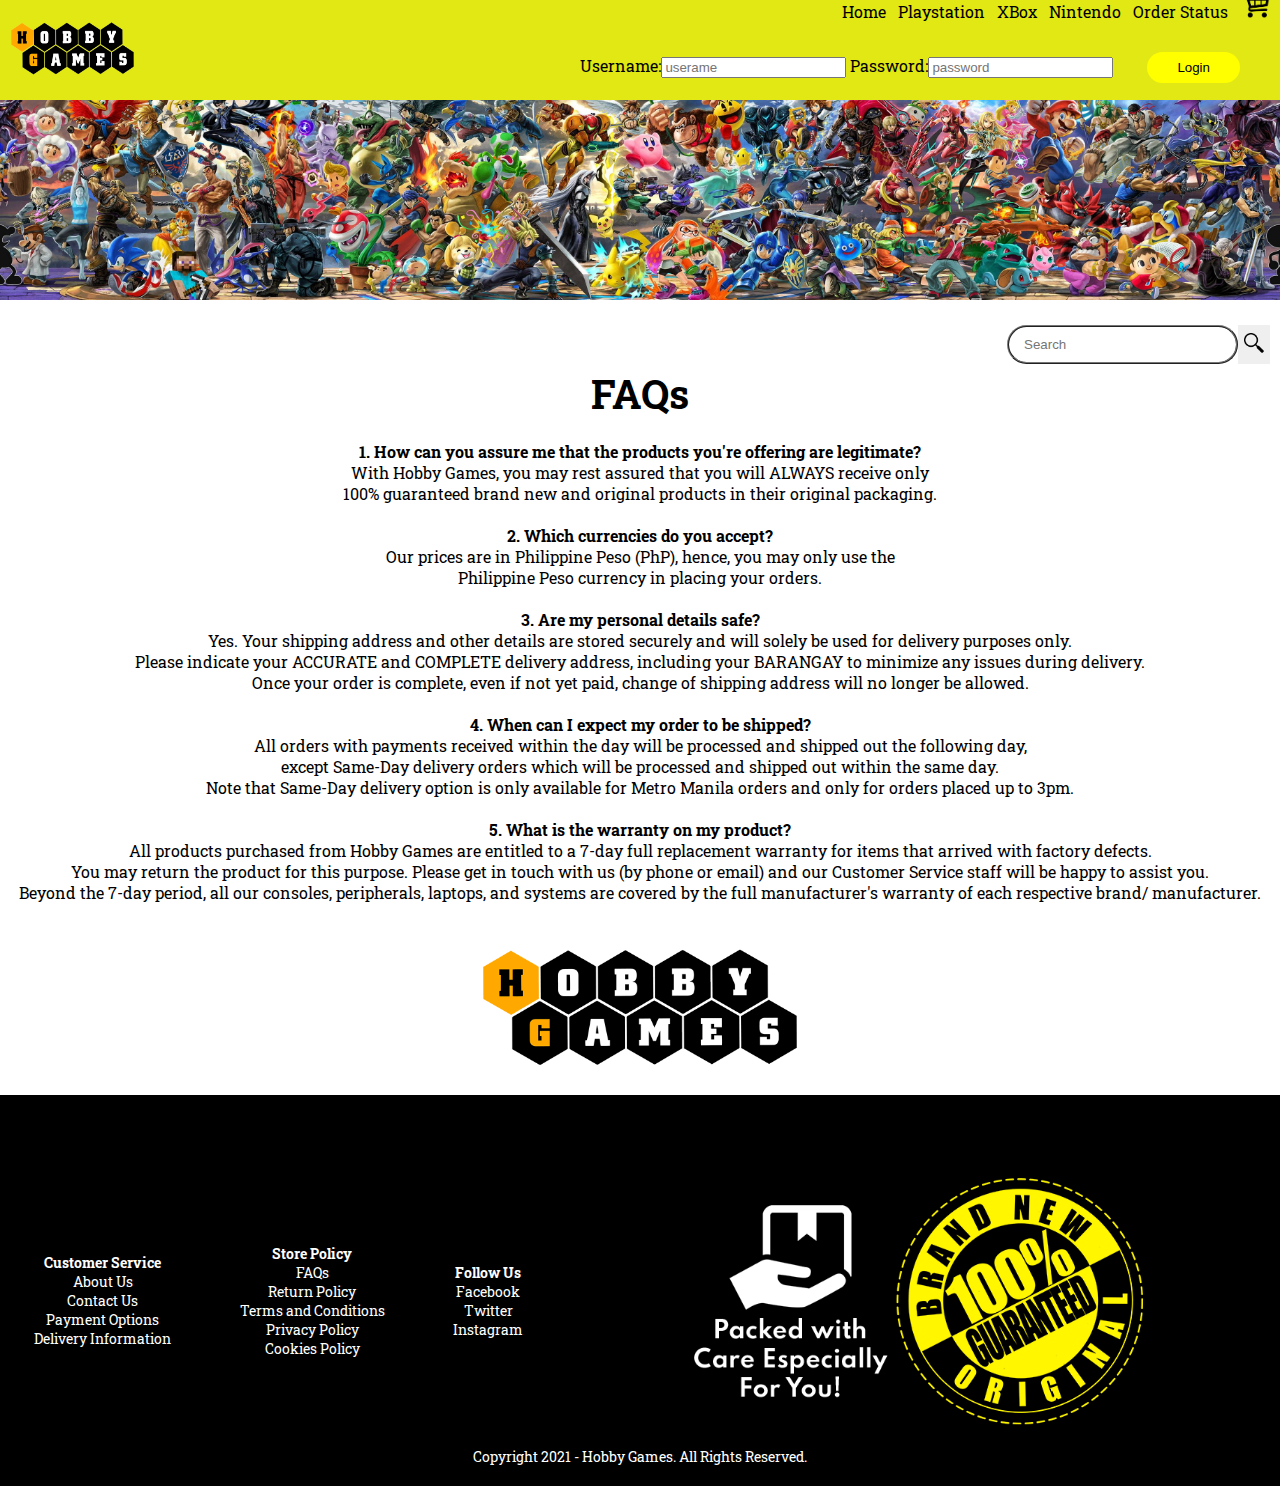
<file: src/7faqs.html>
<!DOCTYPE html>
<html>
<head>
<title>FAQs</title> 
<link rel= "stylesheet" href="homestyle2.css">
<link href="https://fonts.googleapis.com/css2?family=Roboto+Slab&display=swap" rel="stylesheet">
</head>
<body>
<!--Navbar-->
<div class="container">
<div class="navbar">
<div class="logo">
<a href="1indexhome.html"><img src="images/hgames.png" alt="hgames" style="width:125px;height:75px;"></a>
</div>
<nav>
<ul>
<li><a href="index.html">Home</a></li>&nbsp;&nbsp;
<li><a href="2ps.html">Playstation</a></li>&nbsp;&nbsp;
<li><a href="3xbox.html">XBox</a></li>&nbsp;&nbsp;
<li><a href="4nintendo.html">Nintendo</a></li>&nbsp;&nbsp;
<li><a href="5payment.html">Order Status</a></li>&nbsp;&nbsp;
</ul>
<a href="5payment.html"><image src="images/cart.png" width="30px" height="30px"></a>
<ul>
<div class="login">
<form>
<li><label for="uname">Username:</label></li><input type="text" placeholder="userame" id="uname" name="uname">
<li><label for="pword">Password:</label></li><input type="text" placeholder="password" id="pword" name="pword">
<button class="button">Login</button>
</div>
</form>
</ul>
</div>
</nav>
</div>
<!--home banner-->
<div class="banner0">
<img src="images/mural.jpg" alt="mural">
</div>
<br>
<!--search bar-->
<div class="container">
<form action="https://www.google.com/" method="GET" class="form">
<input type="search" placeholder="Search" class="search-field" />
<button type="submit" class="search-button">
<img src="images/glass.png">
</button>
</form>
</div>
<br>
<br>
<!--footer links description-->
<div class="row">
<div class="uscolumn"><center>
<h6>FAQs</h6><br>
<p><strong>1. How can you assure me that the products you're offering are legitimate?</strong><br>
With Hobby Games, you may rest assured that you will ALWAYS receive only<br> 
100% guaranteed brand new and original products in their original packaging.</p><br>
<p><strong>2. Which currencies do you accept?</strong><br>
Our prices are in Philippine Peso (PhP), hence, you may only use the<br> 
Philippine Peso currency in placing your orders.
</p><br>
<p><strong>3. Are my personal details safe?</strong><br>
Yes. Your shipping address and other details are stored securely and will solely be used for delivery purposes only.<br>
Please indicate your ACCURATE and COMPLETE delivery address, including your BARANGAY to minimize any issues during delivery.<br>
Once your order is complete, even if not yet paid, change of shipping address will no longer be allowed.<br>
</p><br>
<p><strong>4. When can I expect my order to be shipped?</strong><br>
All orders with payments received within the day will be processed and shipped out the following day,<br> 
except Same-Day delivery orders which will be processed and shipped out within the same day.<br>
Note that Same-Day delivery option is only available for Metro Manila orders and only for orders placed up to 3pm.<br>
</p><br>
<p><strong>5. What is the warranty on my product?</strong><br>
All products purchased from Hobby Games are entitled to a 7-day full replacement warranty for items that arrived with factory defects.<br>
You may return the product for this purpose. Please get in touch with us (by phone or email) and our Customer Service staff will be happy to assist you.<br>
Beyond the 7-day period, all our consoles, peripherals, laptops, and systems are covered by the full manufacturer's warranty of each respective brand/ manufacturer.
</p><br>
</div>
</div>
<div class="uscolumnpic"><center>
<img src="images/hgames.png" alt="hg">
</center>
</div>
<!--Footer-->
<div class="footer">
<div class="container4">
<div class="row">
<div class="footercol1">
<h4>Customer Service</h4>
<ul>
<li><a href="6aboutus.html"><font color="white">About Us</font></a></li>
<li><a href="8contact.html"><font color="white">Contact Us</font></a></li>
<li><a href="12payoptions.html"><font color="white">Payment Options</font></a></li>
<li><a href="9delivery.html"><font color="white">Delivery Information</font></a></li>
</ul>
</div>
<div class="footercol2">
<h4>Store Policy</h4>
<ul>
<li><a href="7faqs.html"><font color="white">FAQs</font></a></li>
<li><a href="10return.html"><font color="white">Return Policy</font></a></li>
<li><a href="11terms.html"><font color="white">Terms and Conditions</font></a></li>
<li><a href="13privacy.html"><font color="white">Privacy Policy</font></a></li>
<li><a href="14cookies.html"><font color="white">Cookies Policy</font></a></li>
</ul>
</div>
<div class="footercol3">
<h4>Follow Us</h4>
<ul>
<li>Facebook</li>
<li>Twitter</li>
<li>Instagram</li>
</ul>
</div>
<div class="footercol4">
<h4><image src="images/care.png"></h4>
</div>
</div>
<p class="copyright">Copyright 2021 - Hobby Games. All Rights Reserved.</p>
</div>
</div>
</body>
</html>
</file>
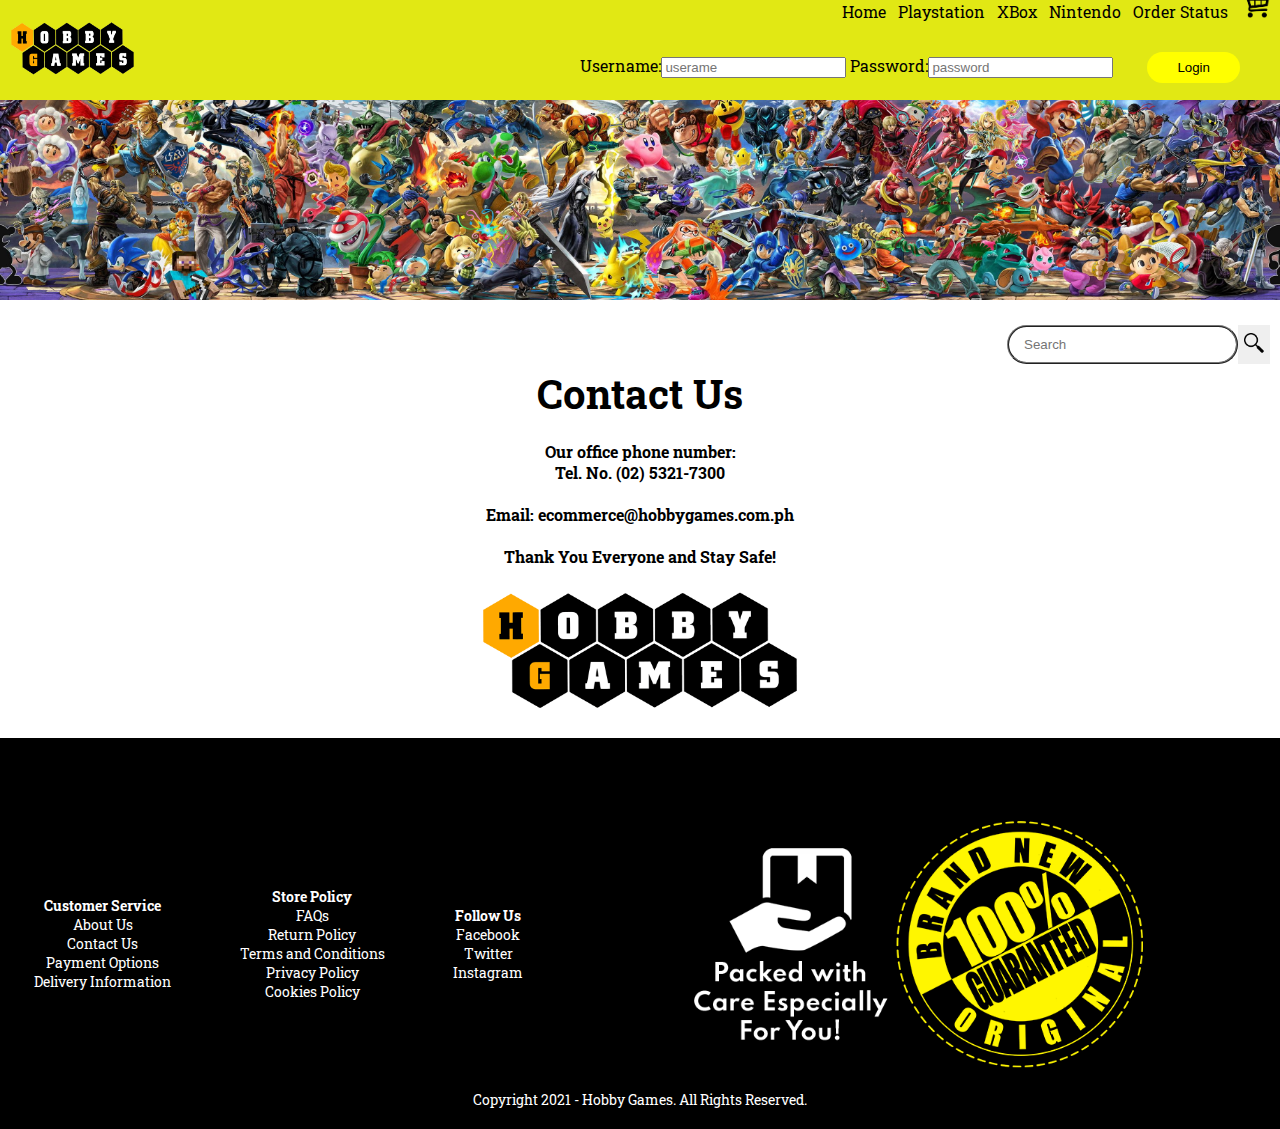
<file: src/8contact.html>
<!DOCTYPE html>
<html>
<head>
<title>Contacts</title> 
<link rel= "stylesheet" href="homestyle2.css">
<link href="https://fonts.googleapis.com/css2?family=Roboto+Slab&display=swap" rel="stylesheet">
</head>
<body>
<!--Navbar-->
<div class="container">
<div class="navbar">
<div class="logo">
<a href="1indexhome.html"><img src="images/hgames.png" alt="hgames" style="width:125px;height:75px;"></a>
</div>
<nav>
<ul>
<li><a href="index.html">Home</a></li>&nbsp;&nbsp;
<li><a href="2ps.html">Playstation</a></li>&nbsp;&nbsp;
<li><a href="3xbox.html">XBox</a></li>&nbsp;&nbsp;
<li><a href="4nintendo.html">Nintendo</a></li>&nbsp;&nbsp;
<li><a href="5payment.html">Order Status</a></li>&nbsp;&nbsp;
</ul>
<a href="5payment.html"><image src="images/cart.png" width="30px" height="30px"></a>
<ul>
<div class="login">
<form>
<li><label for="uname">Username:</label></li><input type="text" placeholder="userame" id="uname" name="uname">
<li><label for="pword">Password:</label></li><input type="text" placeholder="password" id="pword" name="pword">
<button class="button">Login</button>
</div>
</form>
</ul>
</div>
</nav>
</div>
<!--home banner-->
<div class="banner0">
<img src="images/mural.jpg" alt="mural">
</div>
<br>
<!--search bar-->
<div class="container">
<form action="https://www.google.com/" method="GET" class="form">
<input type="search" placeholder="Search" class="search-field" />
<button type="submit" class="search-button">
<img src="images/glass.png">
</button>
</form>
</div>
<br>
<br>
<!--footer links description-->
<div class="row">
<div class="uscolumn"><center>
<h6>Contact Us</h6>
<br>
<p><strong>Our office phone number:<br>
Tel. No. (02) 5321-7300</p><br>
<p>Email: ecommerce@hobbygames.com.ph</p><br>
<p>Thank You Everyone and Stay Safe!</p></strong>
</div>
</div>
<div class="uscolumnpic"><center>
<img src="images/hgames.png" alt="hg">
</center>
</div>
<!--Footer-->
<div class="footer">
<div class="container4">
<div class="row">
<div class="footercol1">
<h4>Customer Service</h4>
<ul>
<li><a href="6aboutus.html"><font color="white">About Us</font></a></li>
<li><a href="8contact.html"><font color="white">Contact Us</font></a></li>
<li><a href="12payoptions.html"><font color="white">Payment Options</font></a></li>
<li><a href="9delivery.html"><font color="white">Delivery Information</font></a></li>
</ul>
</div>
<div class="footercol2">
<h4>Store Policy</h4>
<ul>
<li><a href="7faqs.html"><font color="white">FAQs</font></a></li>
<li><a href="10return.html"><font color="white">Return Policy</font></a></li>
<li><a href="11terms.html"><font color="white">Terms and Conditions</font></a></li>
<li><a href="13privacy.html"><font color="white">Privacy Policy</font></a></li>
<li><a href="14cookies.html"><font color="white">Cookies Policy</font></a></li>
</ul>
</div>
<div class="footercol3">
<h4>Follow Us</h4>
<ul>
<li>Facebook</li>
<li>Twitter</li>
<li>Instagram</li>
</ul>
</div>
<div class="footercol4">
<h4><image src="images/care.png"></h4>
</div>
</div>
<p class="copyright">Copyright 2021 - Hobby Games. All Rights Reserved.</p>
</div>
</div>
</body>
</html>
</file>
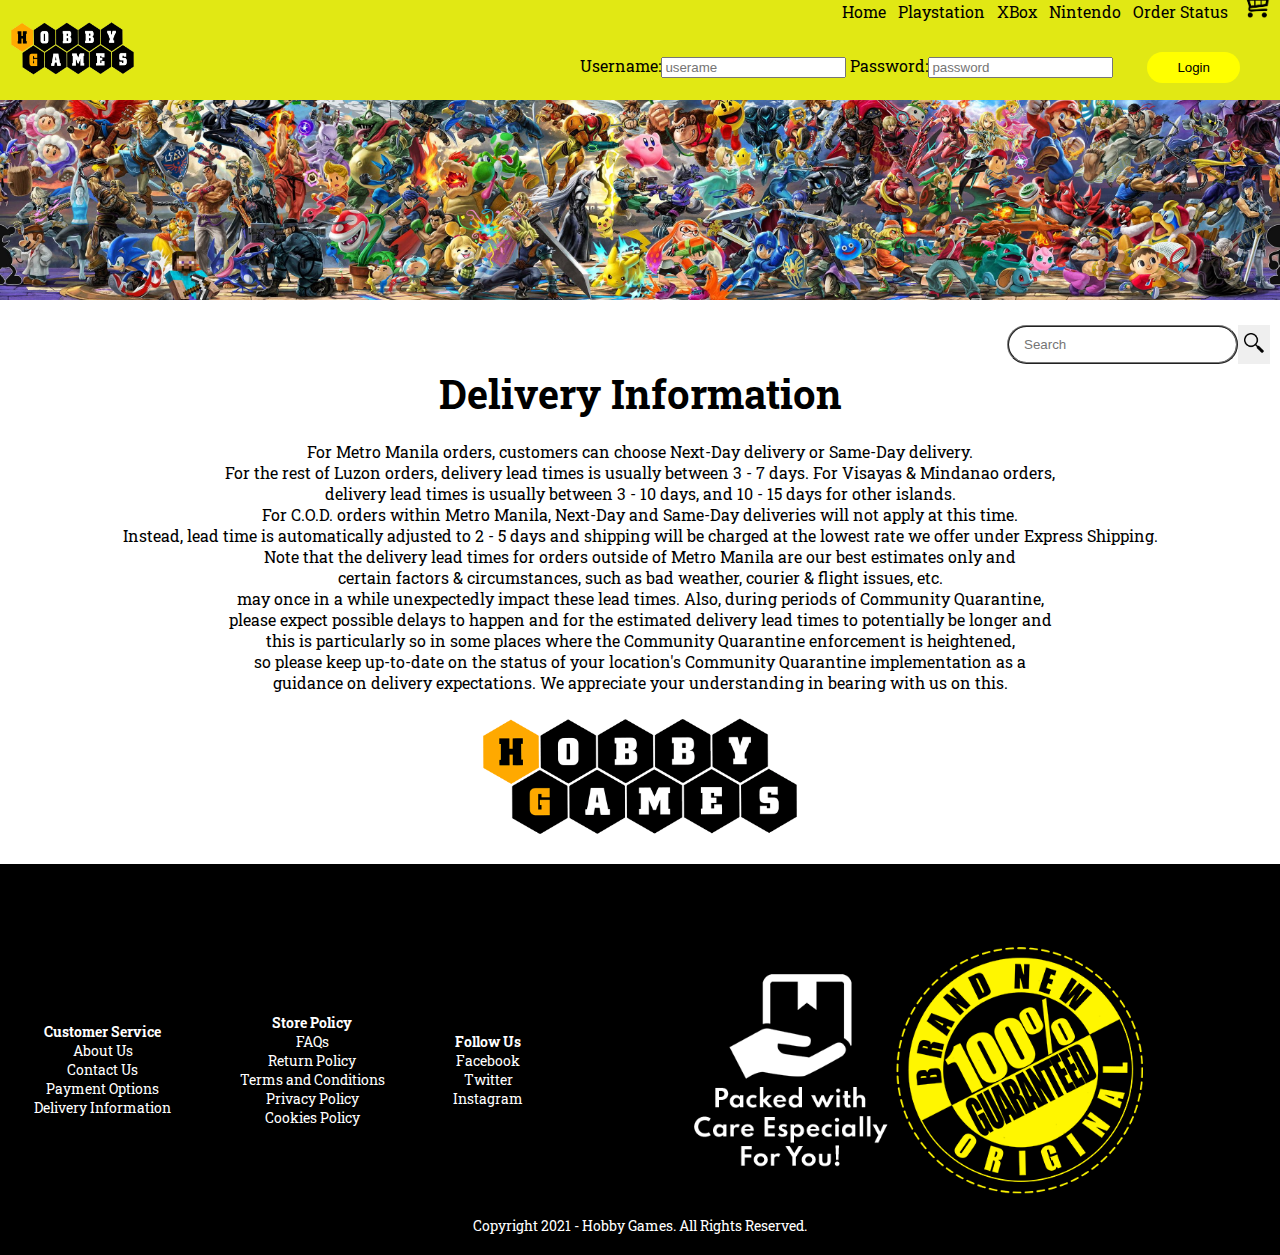
<file: src/9delivery.html>
<!DOCTYPE html>
<html>
<head>
<title>Delivery Information</title> 
<link rel= "stylesheet" href="homestyle2.css">
<link href="https://fonts.googleapis.com/css2?family=Roboto+Slab&display=swap" rel="stylesheet">
</head>
<body>
<!--Navbar-->
<div class="container">
<div class="navbar">
<div class="logo">
<a href="1indexhome.html"><img src="images/hgames.png" alt="hgames" style="width:125px;height:75px;"></a>
</div>
<nav>
<ul>
<li><a href="index.html">Home</a></li>&nbsp;&nbsp;
<li><a href="2ps.html">Playstation</a></li>&nbsp;&nbsp;
<li><a href="3xbox.html">XBox</a></li>&nbsp;&nbsp;
<li><a href="4nintendo.html">Nintendo</a></li>&nbsp;&nbsp;
<li><a href="5payment.html">Order Status</a></li>&nbsp;&nbsp;
</ul>
<a href="5payment.html"><image src="images/cart.png" width="30px" height="30px"></a>
<ul>
<div class="login">
<form>
<li><label for="uname">Username:</label></li><input type="text" placeholder="userame" id="uname" name="uname">
<li><label for="pword">Password:</label></li><input type="text" placeholder="password" id="pword" name="pword">
<button class="button">Login</button>
</div>
</form>
</ul>
</div>
</nav>
</div>
<!--home banner-->
<div class="banner0">
<img src="images/mural.jpg" alt="mural">
</div>
<br>
<!--search bar-->
<div class="container">
<form action="https://www.google.com/" method="GET" class="form">
<input type="search" placeholder="Search" class="search-field" />
<button type="submit" class="search-button">
<img src="images/glass.png">
</button>
</form>
</div>
<br>
<br>
<!--footer links description-->
<div class="row">
<div class="uscolumn"><center>
<h6>Delivery Information</h6>
<br>
<p>For Metro Manila orders, customers can choose Next-Day delivery or Same-Day delivery.<br> 
For the rest of Luzon orders, delivery lead times is usually between 3 - 7 days. For Visayas & Mindanao orders,<br> 
delivery lead times is usually between 3 - 10 days, and 10 - 15 days for other islands.<br>
For C.O.D. orders within Metro Manila, Next-Day and Same-Day deliveries will not apply at this time.<br>
Instead, lead time is automatically adjusted to 2 - 5 days and shipping will be charged at the lowest rate we offer under Express Shipping.<br>
Note that the delivery lead times for orders outside of Metro Manila are our best estimates only and<br>
certain factors & circumstances, such as bad weather, courier & flight issues, etc.<br> 
may once in a while unexpectedly impact these lead times. Also, during periods of Community Quarantine,<br> 
please expect possible delays to happen and for the estimated delivery lead times to potentially be longer and<br> 
this is particularly so in some places where the Community Quarantine enforcement is heightened,<br> 
so please keep up-to-date on the status of your location's Community Quarantine implementation as a<br>
guidance on delivery expectations. We appreciate your understanding in bearing with us on this.<br>
</p>
</div>
</div>
<div class="uscolumnpic"><center>
<img src="images/hgames.png" alt="hg">
</center>
</div>
<!--Footer-->
<div class="footer">
<div class="container4">
<div class="row">
<div class="footercol1">
<h4>Customer Service</h4>
<ul>
<li><a href="6aboutus.html"><font color="white">About Us</font></a></li>
<li><a href="8contact.html"><font color="white">Contact Us</font></a></li>
<li><a href="12payoptions.html"><font color="white">Payment Options</font></a></li>
<li><a href="9delivery.html"><font color="white">Delivery Information</font></a></li>
</ul>
</div>
<div class="footercol2">
<h4>Store Policy</h4>
<ul>
<li><a href="7faqs.html"><font color="white">FAQs</font></a></li>
<li><a href="10return.html"><font color="white">Return Policy</font></a></li>
<li><a href="11terms.html"><font color="white">Terms and Conditions</font></a></li>
<li><a href="13privacy.html"><font color="white">Privacy Policy</font></a></li>
<li><a href="14cookies.html"><font color="white">Cookies Policy</font></a></li>
</ul>
</div>
<div class="footercol3">
<h4>Follow Us</h4>
<ul>
<li>Facebook</li>
<li>Twitter</li>
<li>Instagram</li>
</ul>
</div>
<div class="footercol4">
<h4><image src="images/care.png"></h4>
</div>
</div>
<p class="copyright">Copyright 2021 - Hobby Games. All Rights Reserved.</p>
</div>
</div>
</body>
</html>
</file>
<file: src/homestyle2.css>
*{
	margin: 0px;
	box-sizing:border-box;
}
body{
	font-family: 'Roboto Slab', serif;
}
/*Navigation bar*/
.navbar{
	overflow: hidden;
	display: flex;
	align-items: center;
	padding-top: 10px;
    padding-right: 10px;
    padding-bottom: 10px;
    padding-left: 10px;
	background: #E1E814;
	height:100px;
	width: 100%;
}
nav{
	flex:1;
	text-align: right;
	
}
nav ul{
	display: inline-block;
	list-style-type:none;
}
nav ul li{
	display: inline-block;
}
a{
	text-decoration: none;
	color: black;
}
p{
	color: #227C16;
}
.container{
	padding-left: 0px;
	padding-right: 0px;
}
/*login*/
.login{
	text-align: left;
}
.login button{
  background-color: yellow;
  border: none;
  padding: 8px 30px;
  text-align: left;
  text-decoration: none;
  display: inline-block;
  cursor: pointer;
  transition: background 0.5s;
}
.login button:hover{
	background: #563434;
}
.form {
  display: flex;
  flex-direction: row;
  float:right;
  margin-right: 10px;
}
.search-field {
  padding: 10px 35px 10px 15px;
  border-style: ridge;
  border-radius: 100px;
  outline: none;
}
/*home Banner*/
.banner0 img{
	 object-fit: cover;
	 width: 100%;
	 height:200px;
}
/*search*/
.search-button {
  border: none;
  outline: none;
}

.search-button img {
  width: 20px;
  height: 20px;
  object-fit: cover;
}
/*featured*/
.row{
	display: flex;
	align-items: center;
	text-align: center;
	flex-wrap: wrap;
	justify-content: space-around;
}
.column2{
	flex-basis: 50%;
	min-width: 300px;
}
.column2 img{
	max-width: 100%;
	padding: 50px;
}
.column2 h1{
	font-size: 50px;
	line-height: 60px;
}
.button{
	display: inline-block;
	background: red;
	color: black;
	border-radius: 30px;
    outline: none;
	padding: 8px 30px;
	margin: 30px;
	border-radius: 30px;
	transition: background 0.5s;
}
.button:hover{
	background: #563434;
}
h2{
	text-align: center;
	font-size: 50px;
	line-height: 60px;
}
/*new releases*/
.newreleases{
	margin: 70px;
}
.column3{
	flex-basis: 25px;
	min-width: 200px;
	margin-bottom: 10px;
	padding: 10px;
}
.column3 img{
	width: 100%;
	height: 100%;
}
.container2{
	max-width: 1080px;
	margin: auto;
	padding-left: 25x;
	padding-right: 25px;
}
.container2 p{
	color: red;
	font-family: 'Roboto Slab', serif;
	font-size: 20px;
}
.newreleases .column3{
	text-align: center;
	padding: 40px 20px;
	box-shadow: 10px 10px 10px 10px rgba(0,0,0,0.1);
	cursor: pointer;
	transition: transform 0.5s;
}
.newreleases .column3:hover{
transform: translateY(-10px);
}
/*best sellers*/
h3{
	text-align: center;
	font-size: 50px;
	line-height: 60px;
}
.bestsellers{
	margin: 70px;
}
.column4{
	flex-basis: 25px;
	min-width: 200px;
	margin-bottom: 10px;
	padding: 10px;
}
.column4 img{
	width: 100%;
	height: 100%;
}
.container3{
	max-width: 1080px;
	margin: auto;
	padding-left: 25x;
	padding-right: 25px;
}
.container3 p{
	color: red;
	font-family: 'Roboto Slab', serif;
	font-size: 20px;
}
.bestsellers .column4{
	text-align: center;
	padding: 40px 20px;
	box-shadow: 10px 10px 10px 10px rgba(0,0,0,0.1);
	cursor: pointer;
	transition: transform 0.5s;
}
.bestsellers .column4:hover{
transform: translateY(-10px);
}
/*Footer*/
.footer{
	background: #000;
	color: #8a8a8a;
	font-size: 14px;
	padding: 60px 0 20px;
	text-align: center;
}
.footer h4{
	color: #fff;
	margin-bottom: 20 px;
}
.footer img{
	width: 75%;
	height: 75%;
}
.footer ul{
  list-style-type: none;
  padding: 0; 
  margin: 0; 
  color: white;
}
.footer:link .footer:visited{ 
 text-decoration: none; 
 color: white; 
}
.footer footcol1, .footer footcol2, .footer footcol3, .footer footcol4{
	min-width: 250px
	margin-bottom: 20px
	text-align: center;
	align-items: center;
}
.footer footcol1, .footer footcol2{
	flex-basis: 12%;
	text-align: center;
}
.copyright{
	text-align: center;
	color: #fff;
}
/*Playstation Banner*/
.banner1 img{
	 object-fit: cover;
	 width: 100%;
	 height:200px;
}
/*playsatation games*/
.psgames{
	margin-top: 0px;
	margin-bottom:50px;
}
.pscolumn1{
	flex-basis: 25px;
	min-width: 200px;
	margin-bottom: 10px;
	padding: 10px;
}
.pscolumn1 img{
	width: 100%;
	height: 100%;
}
.pscontainer{
	max-width: 1080px;
	margin: auto;
	padding-left: 25x;
	padding-right: 25px;
}
.pscontainer p{
	color: red;
	font-family: 'Roboto Slab', serif;
	font-size: 20px;
}
.psgames .pscolumn1{
	text-align: center;
	padding: 40px 20px;
	box-shadow: 10px 10px 10px 10px rgba(0,0,0,0.1);
	cursor: pointer;
	transition: transform 0.5s;
}
.psgames .pscolumn1:hover{
transform: translateY(-10px);
}
/*Xbox Banner*/
.banner2 img{
	 object-fit: cover;
	 width: 100%;
	 height:200px;
}
/*xbox games*/
.xboxgames{
	margin-top: 0px;
	margin-bottom:50px;
}
.xboxcolumn1{
	flex-basis: 25px;
	min-width: 200px;
	margin-bottom: 10px;
	padding: 10px;
}
.xboxcolumn1 img{
	width: 100%;
	height: 100%;
}
.xboxcontainer{
	max-width: 1080px;
	margin: auto;
	padding-left: 25x;
	padding-right: 25px;
}
.xboxcontainer p{
	color: red;
	font-family: 'Roboto Slab', serif;
	font-size: 20px;
}
.xboxgames .xboxcolumn1{
	text-align: center;
	padding: 40px 20px;
	box-shadow: 10px 10px 10px 10px rgba(0,0,0,0.1);
	cursor: pointer;
	transition: transform 0.5s;
}
.xboxgames .xboxcolumn1:hover{
transform: translateY(-10px);
}
/*Nintendo Banner*/
.banner3 img{
	 object-fit: cover;
	 width: 100%;
	 height:200px;
}
/*Nintendo games*/
.ningames{
	margin-top: 0px;
	margin-bottom:50px;
}
.nincolumn1{
	flex-basis: 25px;
	min-width: 200px;
	margin-bottom: 10px;
	padding: 10px;
}
.nincolumn1 img{
	width: 100%;
	height: 100%;
}
.nincontainer{
	max-width: 1080px;
	margin: auto;
	padding-left: 25x;
	padding-right: 25px;
}
.nincontainer p{
	color: red;
	font-family: 'Roboto Slab', serif;
	font-size: 20px;
}
.ningames .nincolumn1{
	text-align: center;
	padding: 40px 20px;
	box-shadow: 10px 10px 10px 10px rgba(0,0,0,0.1);
	cursor: pointer;
	transition: transform 0.5s;
}
.ningames .nincolumn1:hover{
transform: translateY(-10px);
}
/*Payment header*/
h6{
	text-align: center;
	font-size:40px;
}
/*Payment info*/
.paymentcontainer{
  padding: 10px;
  border: 5px;
  margin-bottom: 50px;
  list-style-type: none;
}
.paymentcontainer p{
	text-align: center;
	color: black;
}
/*Payment logo*/
.payment{
	margin-top: 0px;
	margin-bottom:50px;
}
.paymentcolumn1{
	flex-basis: 25px;
	min-width: 110px;
	margin-bottom: 10px;
}
.paymentcolumn1 img{
	width: 75%;
	height: 75%;
}
.paymentcontainerlogo{
	max-width: 600px;
	max-height: 250px;
	margin: auto;
}
/*Place order*/
.order button{
	display: inline-block;
	background: black;
	color: white;
	border-radius: 30px;
    outline: none;
	padding: 8px 30px;
	margin: 30px;
	border-radius: 30px;
	transition: background 0.5s;
}
.order button:hover{
	background: #563434;
}
/*footer links style*/
.uscolumn{
	align-items: center;
}
.uscolumn h6{
	color:black;
	text-align: center;
}
.uscolumn p{
	color:black;
	text-align: center;
}
.uscolumnpic img{
	max-width: 25%;
	max-height: 25p%;
}
</file>
